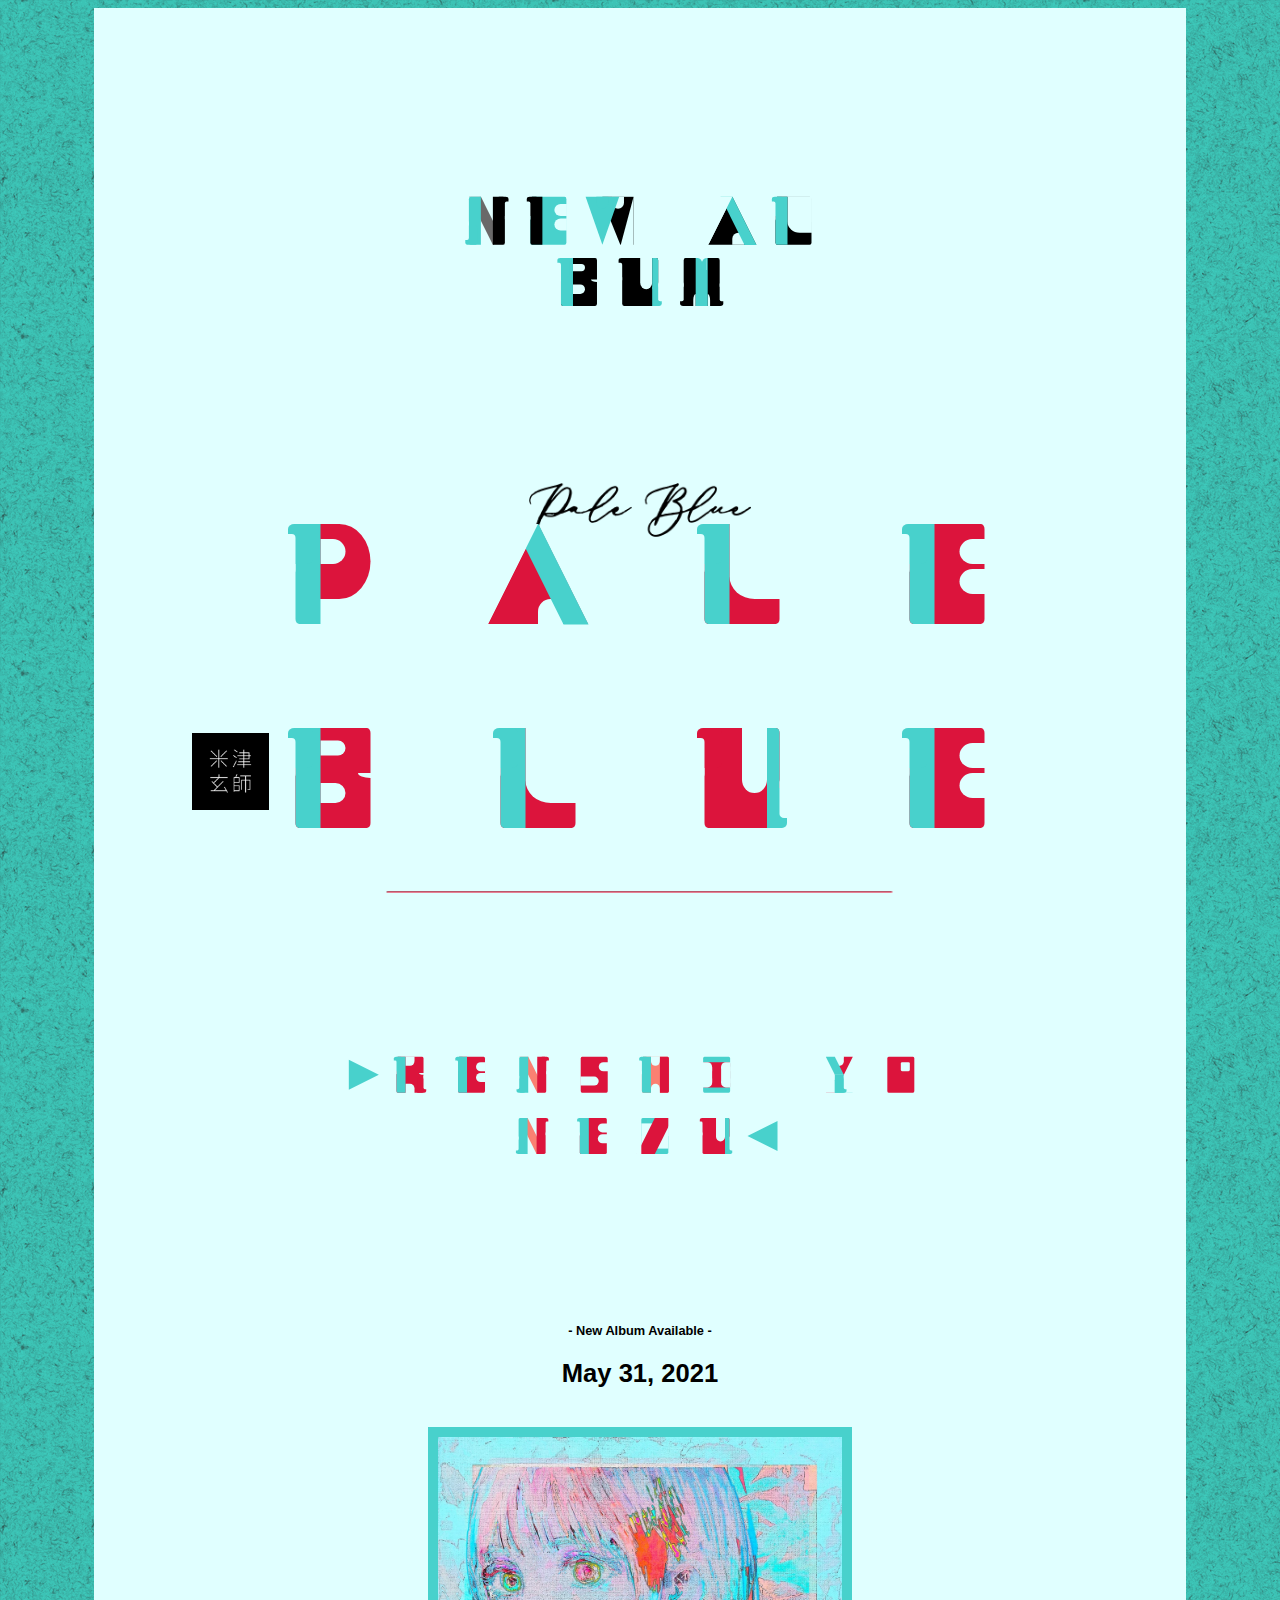
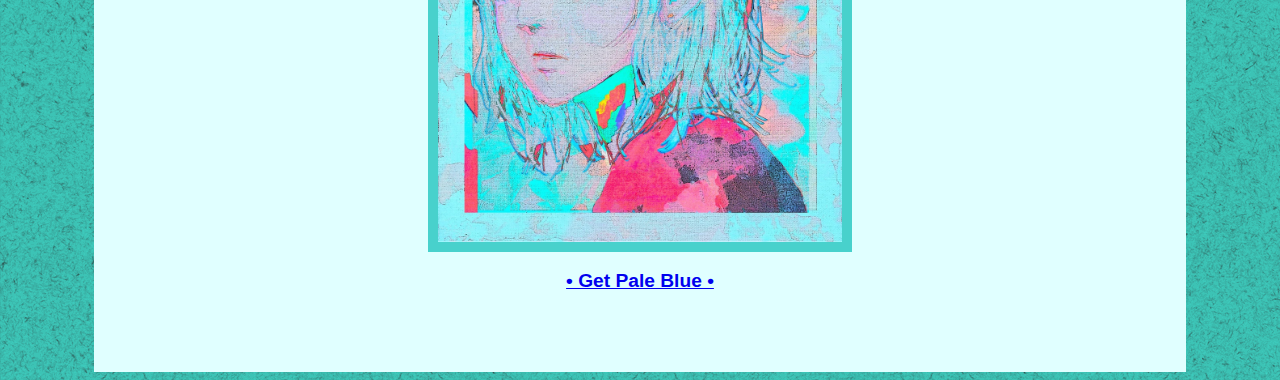
<file: index.html>
<!Doctype html>
<html lang="">
    <head>
        <meta charset="utf-8">
        <meta http-equiv="x-ua-compatible" content="ie=edge">
        <title>★ ☆ Pale Blue Kenshi Yonezu ☆ ★</title>
        <link rel="stylesheet" href="PaleBlue.css">
        <style>
  
        </style>
</head>
<body>
    <div id="myDIV">
            <div class="title1">
                <div class="letter letter-n-title" style="scale: 80%;">  
                    <div class="letter letter-n-stroke-title"></div>
                    <div class="letter letter-n-mid-title"></div>
                    <div class="letter letter-n-mid-left-title"></div>
                    <div class="letter letter-n-mid-right-title"></div>	
                    <div class="letter letter-n-2-title"></div>	
                    <div class="letter letter-n-3-title"></div>	
                    <div class="letter letter-n-tail-left-1-title"></div> 
                    <div class="letter letter-n-tail-left-2-title"></div> 
                    <div class="letter letter-n-tail-right-1-title"></div> 
                    <div class="letter letter-n-tail-right-2-title"></div>  		
                </div>
                <div class="letter letter-e-title" style="scale: 80%; ">    
                    <div class="letter letter-e-stroke-title"></div>	
                    <div class="letter letter-e-upper-title"></div>	
                    <div class="letter letter-e-lower-title"></div>	
                    <div class="letter letter-e-2-title"></div>	
                    <div class="letter letter-e-tail-left-1-title"></div> 
                    <div class="letter letter-e-tail-left-2-title"></div>	
                </div>
                <div class="letter letter-w-title" style="scale: 80%; ">
                    <div class="letter letter-w-tri-1-title"></div>
                    <div class="letter letter-w-stroke-2-title"></div>
                    <div class="letter letter-w-mid-2-title"></div>
                    <div class="letter letter-w-left-title"></div>
                    <div class="letter letter-w-stroke-title"></div>
                    <div class="letter letter-w-mid-title"></div>
                    <div class="letter letter-w-tri-2-title"></div>
                </div>
                <div class="letter letter-blank"></div>
                <div class="letter letter-a-title" style="scale:80%; ">    
                    <div class="letter letter-a-2-title"></div>
                    <div class="letter letter-a-tri-2-title"></div>
                    <div class="letter letter-a-3-title"></div>
                    <div class="letter letter-a-tri-1-title"></div>
                </div>
                <div class="letter letter-l-left-title" style="scale: 80%; ">
                    <div class="letter letter-l-stroke-title"></div>   	
                    <div class="letter letter-l-3-title"></div> 
                    <div class="letter letter-l-2-title"></div> 
                    <div class="letter letter-l-tail-left-1-title"></div> 
                    <div class="letter letter-l-tail-left-2-title"></div>	
                </div>
                <div class="letter letter-b-title" style="scale: 80%; ">    
                    <div class="letter letter-b-stroke-title"></div>	
                    <div class="letter letter-b-mid-title"></div>	
                    <div class="letter letter-b-upper-title"></div>	
                    <div class="letter letter-b-lower-title"></div>
                    <div class="letter letter-b-2-title"></div>	
                    <div class="letter letter-b-tail-left-1-title"></div> 
                    <div class="letter letter-b-tail-left-2-title"></div>	
                </div>
                <div class="letter letter-u-title" style="scale:80%; ">
                    <div class="letter letter-u-stroke-title"></div>  
                    <div class="letter letter-u-mid-title"></div>  	
                    <div class="letter letter-u-2-title"></div> 
                    <div class="letter letter-u-tail-right-1-title"></div> 
                    <div class="letter letter-u-tail-right-2-title"></div>	
                    <div class="letter letter-u-tail-left-1-title"></div> 
                    <div class="letter letter-u-tail-left-2-title"></div>	
                </div>
                <div class="letter letter-m-title" style="scale: 80%; ">    	
                    <div class="letter letter-m-stroke-title"></div>   	
                    <div class="letter letter-m-1-title"></div> 
                    <div class="letter letter-m-2-title"></div> 
                    <div class="letter letter-m-mid-title"></div> 
                    <div class="letter letter-m-3-title"></div> 	
                    <div class="letter letter-m-3-1-title"></div> 
                    <div class="letter letter-m-3-2-title"></div> 
                    <div class="letter letter-m-tail-left-1-title"></div> 
                    <div class="letter letter-m-tail-left-2-title"></div> 
                    <div class="letter letter-m-tail-right-1-title"></div> 
                    <div class="letter letter-m-tail-right-2-title"></div>
                </div>
            </div>

            <br>
            <!-- <div class="title3"> -->
                <div class="letter letter-p" style="scale:50%; ">
                    <div class="letter letter-p-stroke"></div> 
                    <div class="letter letter-p-inner"></div>
                    <div class="letter letter-p-2"></div> 
                    <div class="letter letter-p-tail-left-1"></div> 
                    <div class="letter letter-p-tail-left-2"></div>	   		
                </div>
                <div class="letter letter-a" style="scale:50%; ">    
                    <div class="letter letter-a-2"></div>
                    <div class="letter letter-a-tri-2"></div>
                    <div class="letter letter-a-3"></div>
                    <div class="letter letter-a-tri-1"></div>
                </div>
                <div class="letter letter-l" style="scale:50%; ">
                    <div class="letter letter-l-stroke"></div>   	
                    <div class="letter letter-l-3"></div> 
                    <div class="letter letter-l-2"></div> 
                    <div class="letter letter-l-tail-left-1"></div> 
                    <div class="letter letter-l-tail-left-2"></div>	
                </div>
                <div class="letter letter-e" style="scale:50%; ">    
                    <div class="letter letter-e-stroke"></div>	
                    <div class="letter letter-e-upper"></div>	
                    <div class="letter letter-e-lower"></div>	
                    <div class="letter letter-e-2"></div>	
                    <div class="letter letter-e-tail-left-1"></div> 
                    <div class="letter letter-e-tail-left-2"></div>	
                </div>
                <br>
                <div class="letter letter-b" style="scale:50%; ">    
                    <div class="letter letter-b-stroke"></div>	
                    <div class="letter letter-b-mid"></div>	
                    <div class="letter letter-b-upper"></div>	
                    <div class="letter letter-b-lower"></div>
                    <div class="letter letter-b-2"></div>	
                    <div class="letter letter-b-tail-left-1"></div> 
                    <div class="letter letter-b-tail-left-2"></div>	
                </div>
                <div class="letter letter-l" style="scale:50%; ">
                    <div class="letter letter-l-stroke"></div>   	
                    <div class="letter letter-l-3"></div> 
                    <div class="letter letter-l-2"></div> 
                    <div class="letter letter-l-tail-left-1"></div> 
                    <div class="letter letter-l-tail-left-2"></div>	
                </div>
                <div class="letter letter-u" style="scale:50%; ">
                    <div class="letter letter-u-stroke"></div>  
                    <div class="letter letter-u-mid"></div>  	
                    <div class="letter letter-u-2"></div> 
                    <div class="letter letter-u-tail-right-1"></div> 
                    <div class="letter letter-u-tail-right-2"></div>	
                    <div class="letter letter-u-tail-left-1"></div> 
                    <div class="letter letter-u-tail-left-2"></div>	
                </div>
                <div class="letter letter-e" style="scale:50%; ">    
                    <div class="letter letter-e-stroke"></div>	
                    <div class="letter letter-e-upper"></div>	
                    <div class="letter letter-e-lower"></div>	
                    <div class="letter letter-e-2"></div>	
                    <div class="letter letter-e-tail-left-1"></div> 
                    <div class="letter letter-e-tail-left-2"></div>	
                </div>
            <!-- </div> -->
            <hr style="scale:50%;">
            <div class="subtitle">
                <div class="letter letter-triangle-left"></div>		
                <div class="letter letter-k"  style="scale: 60%;">    
                    <div class="letter letter-k-stroke"></div> 
                    <div class="letter letter-k-upper"></div>	
                    <div class="letter letter-k-lower"></div>	
                    <div class="letter letter-k-mid"></div>
                    <div class="letter letter-k-2"></div>  	
                    <div class="letter letter-k-tail-right-1"></div> 
                    <div class="letter letter-k-tail-right-2"></div>	
                    <div class="letter letter-k-tail-left-1"></div> 
                    <div class="letter letter-k-tail-left-2"></div>	
                </div>
                <div class="letter letter-e" style="scale: 60%;">    
                    <div class="letter letter-e-stroke"></div>	
                    <div class="letter letter-e-upper"></div>	
                    <div class="letter letter-e-lower"></div>	
                    <div class="letter letter-e-2"></div>	
                    <div class="letter letter-e-tail-left-1"></div> 
                    <div class="letter letter-e-tail-left-2"></div>	
                </div>
                <div class="letter letter-n" style="scale: 60%;">  
                    <div class="letter letter-n-stroke"></div>
                    <div class="letter letter-n-mid"></div>
                    <div class="letter letter-n-mid-left"></div>
                    <div class="letter letter-n-mid-right"></div>	
                    <div class="letter letter-n-2"></div>	
                    <div class="letter letter-n-3"></div>	
                    <div class="letter letter-n-tail-left-1"></div> 
                    <div class="letter letter-n-tail-left-2"></div> 
                    <div class="letter letter-n-tail-right-1"></div> 
                    <div class="letter letter-n-tail-right-2"></div>  		
                </div>
                <div class="letter letter-s" style="scale: 60%;">
                    <div class="letter letter-s-stroke"></div>  
                    <div class="letter letter-s-upper"></div>  	
                    <div class="letter letter-s-lower"></div> 
                </div>
                <div class="letter letter-h" style="scale: 60%;">    
                    <div class="letter letter-h-stroke"></div>
                    <div class="letter letter-h-upper"></div>	
                    <div class="letter letter-h-lower"></div>	
                    <div class="letter letter-h-2"></div>	
                    <div class="letter letter-h-3"></div>	
                    <div class="letter letter-h-tail-left-1"></div> 
                    <div class="letter letter-h-tail-left-2"></div>	
                </div>
                <div class="letter letter-i" style="scale: 60%;">   
                    <div class="letter letter-i-stroke"></div>	
                    <div class="letter letter-i-2"></div>	
                    <div class="letter letter-i-right"></div>	
                    <div class="letter letter-i-right-3"></div>
                    <div class="letter letter-i-right-2"></div>
                    <div class="letter letter-i-left"></div>	
                    <div class="letter letter-i-left-2"></div>
                    <div class="letter letter-i-left-3"></div>	
                </div>
                <div class="letter letter-blank"></div>
                <div class="letter letter-y" style="scale: 60%;">
                    <div class="letter letter-y-right"></div>
                    <div class="letter letter-y-upper"></div>
                    <div class="letter letter-y-left"></div>
                    <div class="letter letter-y-mid-bg"></div>
                    <div class="letter letter-y-mid"></div>
                    <div class="letter letter-y-tail"></div>
                    <div class="letter letter-y-tail-2"></div>
                </div>
                <div class="letter letter-o" style="scale: 60%;">
                    <div class="letter letter-o-stroke"></div>  
                    <div class="letter letter-o-mid"></div>  		    		
                </div>
                <div class="letter letter-n" style="scale: 60%;">  
                    <div class="letter letter-n-stroke"></div>
                    <div class="letter letter-n-mid"></div>
                    <div class="letter letter-n-mid-left"></div>
                    <div class="letter letter-n-mid-right"></div>	
                    <div class="letter letter-n-2"></div>	
                    <div class="letter letter-n-3"></div>	
                    <div class="letter letter-n-tail-left-1"></div> 
                    <div class="letter letter-n-tail-left-2"></div> 
                    <div class="letter letter-n-tail-right-1"></div> 
                    <div class="letter letter-n-tail-right-2"></div>  		
                </div>
                <div class="letter letter-e" style="scale: 60%;">    
                    <div class="letter letter-e-stroke"></div>	
                    <div class="letter letter-e-upper"></div>	
                    <div class="letter letter-e-lower"></div>	
                    <div class="letter letter-e-2"></div>	
                    <div class="letter letter-e-tail-left-1"></div> 
                    <div class="letter letter-e-tail-left-2"></div>	
                </div>
                <div class="letter letter-z" style="scale: 60%;">
                    <div class="letter letter-z-stroke"></div> 
                    <div class="letter letter-z-2"></div> 
                    <div class="letter letter-z-mid"></div> 
                    <div class="letter letter-z-left"></div>
                    <div class="letter letter-z-right"></div>
                </div>
                <div class="letter letter-u" style="scale: 60%;">
                    <div class="letter letter-u-stroke"></div>  
                    <div class="letter letter-u-mid"></div>  	
                    <div class="letter letter-u-2"></div> 
                    <div class="letter letter-u-tail-right-1"></div> 
                    <div class="letter letter-u-tail-right-2"></div>	
                    <div class="letter letter-u-tail-left-1"></div> 
                    <div class="letter letter-u-tail-left-2"></div>	
                </div>


                <div class="letter letter-triangle-right"></div>
            </div>
            <h3  style="font-size:1vw;"><strong>- New Album Available -</strong></h3>
            <h2  style="font-size:2vw;"><strong> May 31, 2021</strong></h2>
        <br>
                <img src="PaleBlueYonezuKenshi.png" alt="PaleBlueAlbumCover" style="width:40%; border: 10px solid mediumturquoise; margin-left: auto; margin-right: auto;">
        <br>
            <a href="https://www.amazon.com/Pale-Blue-Kenshi-Yonezu/dp/B095PC5QRL" style="font-size:1.5vw;"><strong><center> • Get Pale Blue • </center></strong></a>
        <br>
        <a href="https://kenshiyonezu.jp/all/shop">
            <img src="KenshiYonezuName.jpeg" alt="KenshiYonezuWebsite" style="width:6%; z-index: 2; position:fixed; left:15%; bottom: 10%;">
        </a>
        
        <br>
    </div>
    
</body>
</html>
</file>
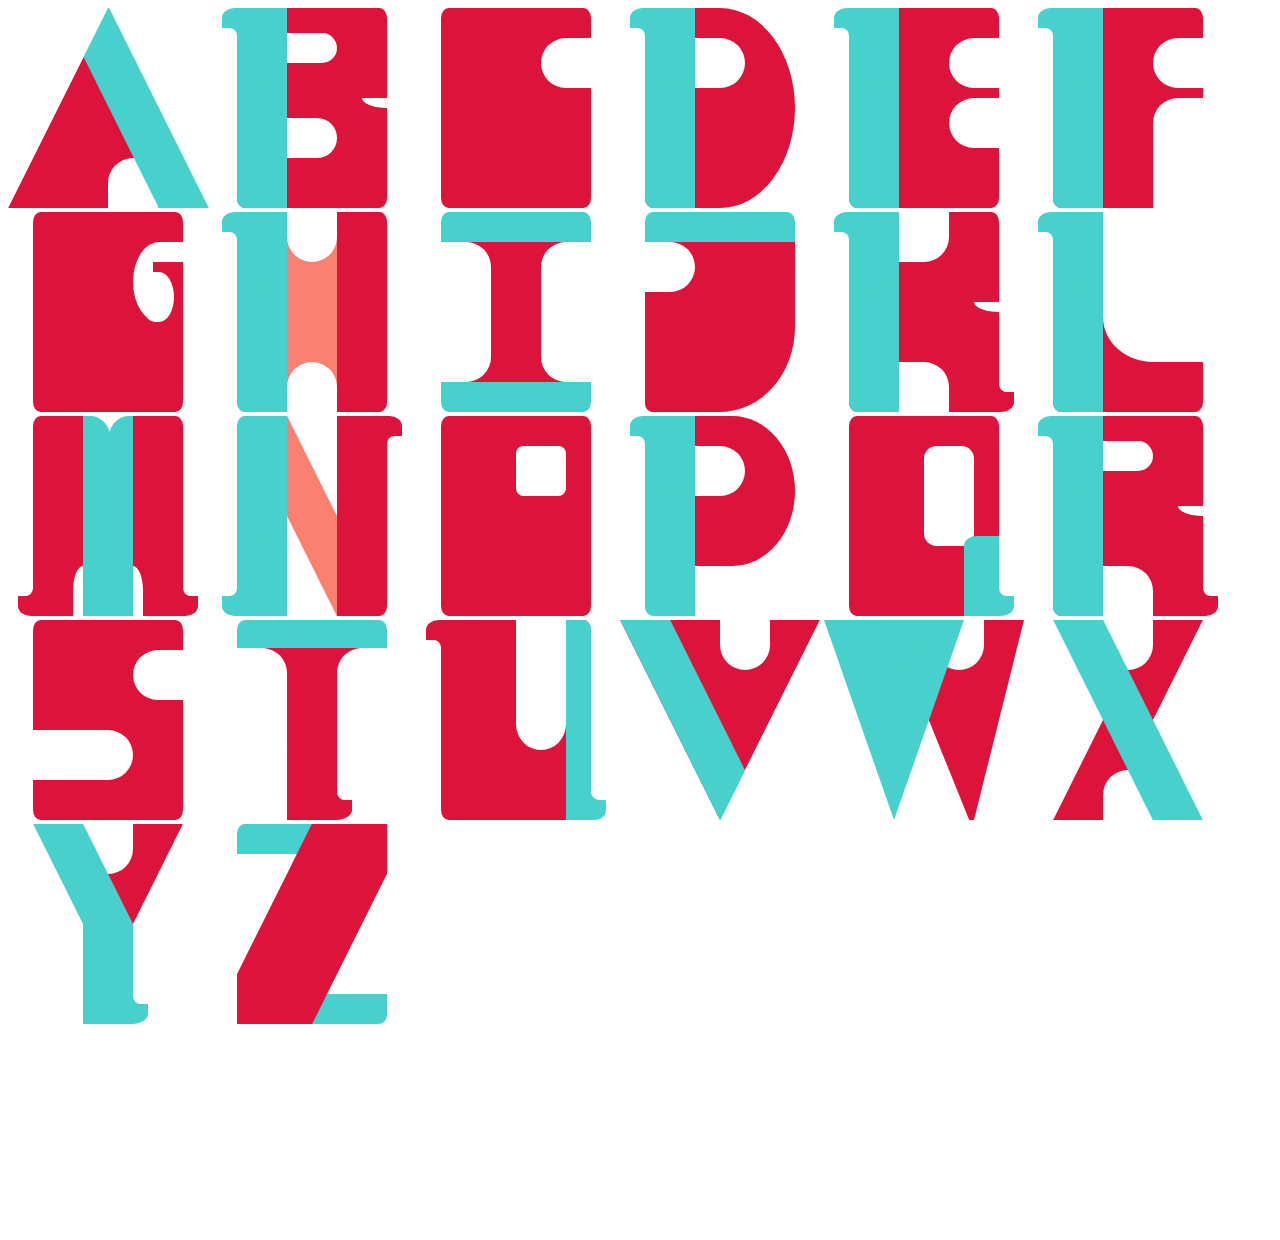
<file: CSS_Typeface_LetterSet.html>
<!doctype html>
<html lang="">
    <head>
        <meta charset="utf-8">
        <meta http-equiv="x-ua-compatible" content="ie=edge">
        <title>🔤🧾🔤🧾🔤🧾🔤🧾🔤🧾🔤🧾🔤🧾🔤🧾🔤🧾🔤🧾</title>
        <style>
        	/* this is a comment in CSS. MOVE THIS STYLE TO A SEPARATE FILE */


        	.letter {

        		width: 200px; /*resize as you see fit */
        		height: 200px; /*resize as you see fit */
        		display: inline-block; /* this makes block level elements act like letters (so they sit next to eachother) */
        		border: 0px solid #000; /*feel free to remove or hide this rule */
        		position: relative; /* IMPORTANT: any element with position:absolute inside this container will now be relative to bounds of this element; */
        	}
			.letter-a {
				width: 0;
      			height: 0;
      			border-left: 100px solid transparent;
      			border-right: 100px solid transparent;
      			border-bottom: 200px solid crimson;
			}
			.letter-a-2 {
				position: absolute;
				display: block;
      			width: 50px;
      			height: 50px;
				left: 0px;
				top: 150px;
      			background-color: white;
      			border-radius: 50% 50% 0% 0% / 50% 50% 50% 50%;
			}
			.letter-a-tri-2 {
				position: absolute;
				width: 0;
      			height: 0;
				left: 50px;
				top: 160px;
      			border-bottom: 40px solid MediumTurquoise;
      			border-right: 30px solid transparent;
			}
			.letter-a-3 {
				position: absolute;
				width: 50px;
      			height: 200px;
				left: 1px;
      			transform: skew(26.5deg);
      			background: MediumTurquoise;
			}
			.letter-a-tri-1 {
				position: absolute;
				width: 0;
      			height: 0;
				left: -100px;
      			border-top: 200px solid white;
      			border-right: 100px solid transparent;
			}

			.letter-b{
				background: white;
			}
			.letter-b-stroke{
				left: 25px;
				top: 0px;
				display: block;
				width: 150px;
  				height: 200px;
				border-radius: 5% 5% 5% 5% / 5% 5% 5% 5%;
				background: crimson;
				position: absolute;
      			/* border-top: 50px solid transparent;
     			border-left: 100px solid FireBrick;
     			border-bottom: 50px solid transparent; */
			}
			.letter-b-mid{
				left: 150px;
				top: 90px;
				display: block;
     			width: 50px;
      			height: 10px;
      			background-color: white;
      			border-radius: 0% 0% 0% 50% / 0% 0% 0% 100%;
				position: absolute;
    		}
			.letter-b-upper{
				left: 75px;
				top: 25px;
				display: block;
     			width: 50px;
      			height: 30px;
      			background-color: white;
      			border-radius: 0% 30% 30% 0% / 0% 50% 50% 0%;
				position: absolute;
			}
			.letter-b-lower{
				left: 75px;
				top: 110px;
				display: block;
     			width: 50px;
      			height: 40px;
      			background-color: white;
      			border-radius: 0% 40% 40% 0% / 0% 50% 50% 0%;
				position: absolute;
			}
			.letter-b-2 {
				left: 25px;
				top: 0px;
				display: block;
				width: 50px;
  				height: 200px;
				border-radius: 15% 0% 0% 15% / 5% 0% 0% 5%;
				background: MediumTurquoise;
				position: absolute;
			}
			.letter-b-tail-left-1{
				left: 10px; 
				top: 0px;
				display: block;
     			width: 50px;
      			height: 80px;
      			background-color: mediumturquoise;
      			border-radius: 25% 25% 25% 0% / 12.5% 12.5% 12.5% 0%;
				position: absolute;
			}
			.letter-b-tail-left-2{
				left: 0px; 
				top: 20px;
				display: block;
     			width: 25px;
      			height: 80px;
      			background-color: white;
      			border-radius: 0% 30% 30% 30% / 0% 10% 10% 10%;
				position: absolute;
			}

			.letter-c{
				background: white;
			}
			.letter-c-stroke{
				left: 25px;
				top: 0px;
				display: block;
				width: 150px;
  				height: 200px;
				border-radius: 5% 5% 5% 5% / 5% 5% 5% 5%;
				background: crimson;
				position: absolute;
			}
			.letter-c-mid{
				left: 125px; 
				/* set all mid to 125px */
				top: 30px;
				display: block;
     			width: 50px;
      			height: 50px;
      			background-color: white;
      			border-radius: 50% 0% 50% 50% / 50% 0% 0% 50%;
				position: absolute;
			}

			.letter-d{
				background: white;
			}
			.letter-d-stroke{
				left: 25px;
				top: 0px;
				display: block;
				width: 150px;
  				height: 200px;
				border-radius: 5% 50% 50% 5% / 5% 50% 50% 5%;
				background: crimson;
				position: absolute;
			}
			.letter-d-inner{
				left: 75px;
				top: 30px;
				display: block;
     			width: 50px;
      			height: 50px;
      			background-color: white;
      			border-radius: 0% 50% 50% 0% / 0% 50% 50% 0%;
				
				position: absolute;
			}
			.letter-d-2 {
				left: 25px;
				top: 0px;
				display: block;
				width: 50px;
  				height: 200px;
				border-radius: 15% 0% 0% 15% / 5% 0% 0% 5%;
				background: MediumTurquoise;
				position: absolute;
			}
			.letter-d-tail-left-1{
				left: 10px; 
				top: 0px;
				display: block;
     			width: 50px;
      			height: 80px;
      			background-color: mediumturquoise;
      			border-radius: 25% 25% 25% 0% / 12.5% 12.5% 12.5% 0%;
				position: absolute;
			}
			.letter-d-tail-left-2{
				left: 0px; 
				top: 20px;
				display: block;
     			width: 25px;
      			height: 80px;
      			background-color: white;
      			border-radius: 0% 30% 30% 30% / 0% 10% 10% 10%;
				position: absolute;
			}
			
			.letter-e{
				background: white;
			}
			.letter-e-stroke{
				left: 25px;
				top: 0px;
				display: block;
				width: 150px;
  				height: 200px;
				border-radius: 5% 5% 5% 5% / 5% 5% 5% 5%;
				background: crimson;
				position: absolute;
      			/* border-top: 50px solid transparent;
     			border-left: 100px solid FireBrick;
     			border-bottom: 50px solid transparent; */
			}
			.letter-e-upper{
				left: 125px; 
				/* set all mid to 125px */
				top: 30px;
				display: block;
     			width: 50px;
      			height: 50px;
      			background-color: white;
      			border-radius: 50% 0% 50% 50% / 50% 0% 0% 50%;
				position: absolute;
    		}
			.letter-e-lower{
				left: 125px; 
				/* set all mid to 125px */
				top: 90px;
				display: block;
     			width: 50px;
      			height: 50px;
      			background-color: white;
      			border-radius: 50% 0% 50% 50% / 50% 0% 0% 50%;
				position: absolute;
    		}
			.letter-e-2 {
				left: 25px;
				top: 0px;
				display: block;
				width: 50px;
  				height: 200px;
				border-radius: 15% 0% 0% 15% / 5% 0% 0% 5%;
				background: MediumTurquoise;
				position: absolute;
			}
			.letter-e-tail-left-1{
				left: 10px; 
				top: 0px;
				display: block;
     			width: 50px;
      			height: 80px;
      			background-color: mediumturquoise;
      			border-radius: 25% 25% 25% 0% / 12.5% 12.5% 12.5% 0%;
				position: absolute;
			}
			.letter-e-tail-left-2{
				left: 0px; 
				top: 20px;
				display: block;
     			width: 25px;
      			height: 80px;
      			background-color: white;
      			border-radius: 0% 30% 30% 30% / 0% 10% 10% 10%;
				position: absolute;
			}

			.letter-f{
				background: white;
			}
			.letter-f-stroke{
				left: 25px;
				top: 0px;
				display: block;
				width: 150px;
  				height: 200px;
				border-radius: 5% 5% 5% 5% / 5% 5% 5% 5%;
				background: crimson;
				position: absolute;
      			/* border-top: 50px solid transparent;
     			border-left: 100px solid FireBrick;
     			border-bottom: 50px solid transparent; */
			}
			.letter-f-upper{
				left: 125px; 
				/* set all mid to 125px */
				top: 30px;
				display: block;
     			width: 50px;
      			height: 50px;
      			background-color: white;
      			border-radius: 50% 0% 50% 50% / 50% 0% 0% 50%;
				position: absolute;
    		}
			.letter-f-lower{
				left: 125px; 
				/* set all mid to 125px */
				top: 90px;
				display: block;
     			width: 50px;
      			height: 50px;
      			background-color: white;
      			border-radius: 50% 0% 50% 50% / 50% 0% 0% 50%;
				position: absolute;
    		}
			.letter-f-lower-2{
				left: 125px; 
				/* set all mid to 125px */
				top: 113px;
				display: block;
				width: 50px;
  				height: 87px;
  				background: white;
      			border-radius: 0% 0% 0% 0% / 0% 0% 0% 0%;
				position: absolute;
			}
			.letter-f-2 {
				left: 25px;
				top: 0px;
				display: block;
				width: 50px;
  				height: 200px;
				border-radius: 15% 0% 0% 15% / 5% 0% 0% 5%;
				background: MediumTurquoise;
				position: absolute;
			}
			.letter-f-tail-left-1{
				left: 10px; 
				top: 0px;
				display: block;
     			width: 50px;
      			height: 80px;
      			background-color: mediumturquoise;
      			border-radius: 25% 25% 25% 0% / 12.5% 12.5% 12.5% 0%;
				position: absolute;
			}
			.letter-f-tail-left-2{
				left: 0px; 
				top: 20px;
				display: block;
     			width: 25px;
      			height: 80px;
      			background-color: white;
      			border-radius: 0% 30% 30% 30% / 0% 10% 10% 10%;
				position: absolute;
			}

			.letter-g{
				background: white;
			}
			.letter-g-stroke{
				left: 25px;
				top: 0px;
				display: block;
				width: 150px;
  				height: 200px;
				border-radius: 5% 5% 5% 5% / 5% 5% 5% 5%;
				background: crimson;
				position: absolute;
			}
			.letter-g-mid{
				left: 125px; 
				/* set all mid to 125px */
				top: 30px;
				display: block;
     			width: 52px;
      			height: 80px;
      			background-color: white;
      			border-radius: 50% 0% 0% 50% / 50% 0% 0% 50%;
				position: absolute;
			}
			.letter-g-mid-2{
				left: 145px; 
				/* set all mid to 125px */
				top: 50px;
				display: block;
				width: 30px;
  				height: 89px;
  				background: crimson;
      			border-radius: 0% 0% 0% 0% / 0% 0% 0% 0%;
				position: absolute;
			}
			.letter-g-inner{
				left: 136px;
				top: 60px;
				display: block;
     			width: 30px;
      			height: 50px;
      			background-color: white;
      			border-radius: 0% 50% 50% 44% / 0% 50% 50% 23%;
				
				position: absolute;
			}

			.letter-h{
				background: white;
			}
			.letter-h-stroke{
				left: 25px;
				top: 0px;
				display: block;
				width: 150px;
  				height: 200px;
				border-radius: 5% 5% 5% 5% / 5% 5% 5% 5%;
				background: salmon;
				position: absolute;
			}
			.letter-h-lower{
				left: 75px; 
				top: 150px;
				display: block;
     			width: 50px;
      			height: 50px;
      			background-color: white;
      			border-radius: 50% 50% 0% 0% / 50% 50% 0% 0%;
				position: absolute;
			}
			.letter-h-upper{
				left: 75px; 
				top: 0px;
				display: block;
     			width: 50px;
      			height: 50px;
      			background-color: white;
      			border-radius: 0% 0% 50% 50% / 0% 0% 50% 50%;
				position: absolute;
			}
			.letter-h-2 {
				left: 25px;
				top: 0px;
				display: block;
				width: 50px;
  				height: 200px;
				border-radius: 15% 0% 0% 15% / 5% 0% 0% 5%;
				background: MediumTurquoise;
				position: absolute;
			}
			.letter-h-3 {
				left: 125px;
				top: 0px;
				display: block;
				width: 50px;
  				height: 200px;
				border-radius: 0% 15% 15% 0% / 0% 5% 5% 0%;
				background: crimson;
				position: absolute;
			}
			.letter-h-tail-left-1{
				left: 10px; 
				top: 0px;
				display: block;
     			width: 50px;
      			height: 80px;
      			background-color: mediumturquoise;
      			border-radius: 25% 25% 25% 0% / 12.5% 12.5% 12.5% 0%;
				position: absolute;
			}
			.letter-h-tail-left-2{
				left: 0px; 
				top: 20px;
				display: block;
     			width: 25px;
      			height: 80px;
      			background-color: white;
      			border-radius: 0% 30% 30% 30% / 0% 10% 10% 10%;
				position: absolute;
			}

			.letter-i{
				background: white;
			}
			.letter-i-stroke{
				left: 25px;
				top: 0px;
				display: block;
				width: 150px;
  				height: 200px;
				border-radius: 5% 5% 5% 5% / 5% 5% 5% 5%;
				background: mediumturquoise;
				position: absolute;
			}
			.letter-i-2{
				left: 25px;
				top: 30px;
				display: block;
				width: 150px;
  				height: 140px;
				border-radius: 5% 5% 5% 5% / 5% 5% 5% 5%;
				background: crimson;
				position: absolute;
			}
			
			.letter-i-right{
				left: 125px; 
				/* set all mid to 125px */
				top: 30px;
				display: block;
     			width: 50px;
      			height: 50px;
      			background: white;
      			border-radius: 50% 0% 0% 50% / 50% 0% 0% 50%;
				position: absolute;
    		}
			.letter-i-right-3{
				left: 125px; 
				/* set all mid to 125px */
				top: 120px;
				display: block;
     			width: 50px;
      			height: 50px;
      			background: white;
      			border-radius: 50% 0% 0% 50% / 50% 0% 0% 50%;
				position: absolute;
    		}
			.letter-i-right-2{
				left: 125px; 
				/* set all mid to 125px */
				top: 55px;
				display: block;
				width: 50px;
  				height: 90px;
  				background: white;
      			border-radius: 0% 0% 0% 0% / 0% 0% 0% 0%;
				position: absolute;
			}
			
			.letter-i-left{
				left: 25px; 
				/* set all mid to 125px */
				top: 30px;
				display: block;
     			width: 50px;
      			height: 50px;
      			background: white;
      			border-radius: 0% 50% 0% 0% / 0% 50% 0% 0%;
				position: absolute;
    		}
			.letter-i-left-2{
				left: 25px; 
				/* set all mid to 125px */
				top: 57.5px;
				display: block;
				width: 50px;
  				height: 85px;
  				background: white;
      			border-radius: 0% 0% 0% 0% / 0% 0% 0% 0%;
				position: absolute;
			}
			.letter-i-left-3{
				left: 25px; 
				/* set all mid to 125px */
				top: 120px;
				display: block;
     			width: 50px;
      			height: 50px;
      			background: white;
      			border-radius: 0% 0% 50% 0% / 0% 0% 50% 0%;
				position: absolute;
    		}
			

			.letter-j{
				background: white;
			}
			.letter-j-stroke{
				left: 25px;
				top: 0px;
				display: block;
				width: 150px;
  				height: 200px;
				border-radius: 5% 5% 50% 5% / 5% 5% 50% 5%;
				background: mediumturquoise;
				position: absolute;
			}
			.letter-j-2{
				left: 25px;
				top: 30px;
				display: block;
				width: 150px;
  				height: 170px;
				border-radius: 0% 0% 50% 5% / 0% 0% 50% 5%;
				background: crimson;
				position: absolute;
			}
			.letter-j-inner{
				left: 25px;
				top: 30px;
				display: block;
     			width: 50px;
      			height: 50px;
      			background-color: white;
      			border-radius: 0% 50% 50% 0% / 0% 50% 50% 0%;
				
				position: absolute;
			}

			.letter-k{
				background: white;
			}
			.letter-k-stroke{
				left: 25px;
				top: 0px;
				display: block;
				width: 150px;
  				height: 200px;
				border-radius: 5% 5% 5% 5% / 5% 5% 5% 5%;
				background: crimson;
				position: absolute;
      			/* border-top: 50px solid transparent;
     			border-left: 100px solid FireBrick;
     			border-bottom: 50px solid transparent; */
			}
			.letter-k-mid{
				left: 150px;
				top: 90px;
				display: block;
     			width: 50px;
      			height: 10px;
      			background-color: white;
      			border-radius: 0% 0% 0% 50% / 0% 0% 0% 100%;
				position: absolute;
    		}
			.letter-k-upper{
				left: 75px; 
				top: 0px;
				display: block;
     			width: 50px;
      			height: 50px;
      			background-color: white;
      			border-radius: 0% 0% 50% 0% / 0% 0% 50% 0%;
				position: absolute;
			}
			.letter-k-lower{
				left: 75px; 
				top: 150px;
				display: block;
     			width: 50px;
      			height: 50px;
      			background-color: white;
      			border-radius: 0% 50% 0% 0% / 0% 50% 0% 0%;
				position: absolute;
			}
			.letter-k-2 {
				left: 25px;
				top: 0px;
				display: block;
				width: 50px;
  				height: 200px;
				border-radius: 15% 0% 0% 15% / 5% 0% 0% 5%;
				background: MediumTurquoise;
				position: absolute;
			}
			.letter-k-tail-right-1{
				left: 140px; 
				/* set all mid to 125px */
				top: 120px;
				display: block;
     			width: 50px;
      			height: 80px;
      			background-color: crimson;
      			border-radius: 25% 25% 25% 0% / 12.5% 12.5% 12.5% 0%;
				position: absolute;
			}
			.letter-k-tail-right-2{
				left: 175px; 
				/* set all mid to 125px */
				top: 100px;
				display: block;
     			width: 25px;
      			height: 80px;
      			background-color: white;
      			border-radius: 30% 30% 30% 30% / 10% 10% 10% 10%;
				position: absolute;
			}
			.letter-k-tail-left-1{
				left: 10px; 
				top: 0px;
				display: block;
     			width: 50px;
      			height: 80px;
      			background-color: mediumturquoise;
      			border-radius: 25% 25% 25% 0% / 12.5% 12.5% 12.5% 0%;
				position: absolute;
			}
			.letter-k-tail-left-2{
				left: 0px; 
				top: 20px;
				display: block;
     			width: 25px;
      			height: 80px;
      			background-color: white;
      			border-radius: 0% 30% 30% 30% / 0% 10% 10% 10%;
				position: absolute;
			}

			.letter-l{
				background: white;
			}
			.letter-l-stroke{
				left: 25px;
				top: 0px;
				display: block;
				width: 150px;
  				height: 200px;
				border-radius: 5% 5% 5% 5% / 5% 5% 5% 5%;
				background: crimson;
				position: absolute;
      			/* border-top: 50px solid transparent;
     			border-left: 100px solid FireBrick;
     			border-bottom: 50px solid transparent; */
			}
			
			.letter-l-3 {
				left: 75px;
				top: 0px;
				display: block;
				width: 100px;
  				height: 150px;
				border-radius: 0% 0% 0% 50% / 0% 0% 0% 30%;
				background: white;
				position: absolute;
			}
			.letter-l-2 {
				left: 25px;
				top: 0px;
				display: block;
				width: 50px;
  				height: 200px;
				border-radius: 15% 0% 0% 15% / 5% 0% 0% 5%;
				background: MediumTurquoise;
				position: absolute;
			}
			.letter-l-tail-left-1{
				left: 10px; 
				top: 0px;
				display: block;
     			width: 50px;
      			height: 80px;
      			background-color: mediumturquoise;
      			border-radius: 25% 25% 25% 0% / 12.5% 12.5% 12.5% 0%;
				position: absolute;
			}
			.letter-l-tail-left-2{
				left: 0px; 
				top: 20px;
				display: block;
     			width: 25px;
      			height: 80px;
      			background-color: white;
      			border-radius: 0% 30% 30% 30% / 0% 10% 10% 10%;
				position: absolute;
			}

			.letter-m{
				background: white;
			}
			.letter-m-stroke{
				left: 25px;
				top: 0px;
				display: block;
				width: 150px;
  				height: 200px;
				border-radius: 5% 5% 5% 5% / 5% 5% 5% 5%;
				background:crimson;
				position: absolute;
			}
			.letter-m-mid {
				left: 75px;
				top: 0px;
				display: block;
				width: 50px;
  				height: 200px;
				border-radius: 0% 0% 0% 0% / 0% 0% 0% 0%;
				background: mediumturquoise;
				position: absolute;
			}
			.letter-m-1{
				left: 65px;
				top: 150px;
				display: block;
     			width: 10px;
      			height: 50px;
      			background-color: white;
      			border-radius: 100% 0% 0% 0% / 50% 0% 0% 0%;
				position: absolute;
    		}
			.letter-m-2{
				left: 125px;
				top: 150px;
				display: block;
     			width: 10px;
      			height: 50px;
      			background-color: white;
      			border-radius: 0% 100% 0% 0% / 0% 50% 0% 0%;
				position: absolute;
    		}
			.letter-m-3{
				left: 85px;
				top: 0px;
				display: block;
     			width: 35px;
      			height: 50px;
      			background-color: white;
      			border-radius: 0% 0% 0% 0% / 0% 0% 0% 0%;
				position: absolute;
    		}
			.letter-m-3-1{
				left: 82.5px;
				top: 0px;
				display: block;
     			width: 20px;
      			height: 50px;
      			background-color: mediumturquoise;
      			border-radius: 0% 100% 0% 0% / 0% 50% 0% 0%;
				position: absolute;
    		}
			.letter-m-3-2{
				left: 100px;
				top: 0px;
				display: block;
     			width: 20px;
      			height: 50px;
      			background-color: mediumturquoise;
      			border-radius: 100% 0% 0% 0% / 50% 0% 0% 0%;
				position: absolute;
    		}
			.letter-m-tail-right-1{
				left: 140px; 
				top: 120px;
				display: block;
     			width: 50px;
      			height: 80px;
      			background-color: crimson;
      			border-radius: 25% 25% 25% 0% / 12.5% 12.5% 12.5% 0%;
				position: absolute;
			}
			.letter-m-tail-right-2{
				left: 175px; 
				top: 100px;
				display: block;
     			width: 25px;
      			height: 80px;
      			background-color: white;
      			border-radius: 30% 30% 30% 30% / 10% 10% 10% 10%;
				position: absolute;
			}
			.letter-m-tail-left-1{
				left: 10px; 
				top: 120px;
				display: block;
     			width: 50px;
      			height: 80px;
      			background-color: crimson;
      			border-radius: 25% 25% 25% 25% / 12.5% 12.5% 12.5% 12.5%;
				position: absolute;
			}
			.letter-m-tail-left-2{
				left: 0px; 
				top: 100px;
				display: block;
     			width: 25px;
      			height: 80px;
      			background-color: white;
      			border-radius: 30% 30% 30% 0% / 10% 10% 10% 0%;
				position: absolute;
			}

			.letter-n{
				background: white;
			}
			.letter-n-stroke{
				left: 25px;
				top: 0px;
				display: block;
				width: 150px;
  				height: 200px;
				border-radius: 5% 5% 5% 5% / 5% 5% 5% 5%;
				background: white;
				position: absolute;
			}
			.letter-n-mid{
				position: absolute;
				width: 50px;
      			height: 200px;
				left: 75px;
      			transform: skew(26.5deg);
      			background:salmon;
			}
			.letter-n-mid-left {
				left: 20px;
				top: 0px;
				display: block;
				width: 50px;
  				height: 200px;
				border-radius: 0% 0% 0% 0% / 0% 0% 0% 0%;
				background: white;
				position: absolute;
			}
			.letter-n-mid-right {
				left: 130px;
				top: 0px;
				display: block;
				width: 50px;
  				height: 200px;
				border-radius: 0% 0% 0% 0% / 0% 0% 0% 0%;
				background: white;
				position: absolute;
			}
			.letter-n-2 {
				left: 25px;
				top: 0px;
				display: block;
				width: 50px;
  				height: 200px;
				border-radius: 15% 0% 0% 15% / 5% 0% 0% 5%;
				background: MediumTurquoise;
				position: absolute;
			}
			.letter-n-3 {
				left: 125px;
				top: 0px;
				display: block;
				width: 50px;
  				height: 200px;
				border-radius: 0% 15% 15% 0% / 0% 5% 5% 0%;
				background: crimson;
				position: absolute;
			}
			.letter-n-tail-right-1{
				left: 140px; 
				top: 0px;
				display: block;
     			width: 50px;
      			height: 80px;
      			background-color: crimson;
      			border-radius: 25% 25% 25% 0% / 12.5% 12.5% 12.5% 0%;
				position: absolute;
			}
			.letter-n-tail-right-2{
				left: 175px; 
				top: 20px;
				display: block;
     			width: 25px;
      			height: 80px;
      			background-color: white;
      			border-radius: 30% 30% 30% 30% / 10% 10% 10% 10%;
				position: absolute;
			}
			.letter-n-tail-left-1{
				left: 10px; 
				top: 120px;
				display: block;
     			width: 50px;
      			height: 80px;
      			background-color: mediumturquoise;
      			border-radius: 25% 25% 25% 25% / 12.5% 12.5% 12.5% 12.5%;
				position: absolute;
			}
			.letter-n-tail-left-2{
				left: 0px; 
				top: 100px;
				display: block;
     			width: 25px;
      			height: 80px;
      			background-color: white;
      			border-radius: 30% 30% 30% 0% / 10% 10% 10% 0%;
				position: absolute;
			}

			.letter-o{
				background: white;
			}
			.letter-o-stroke{
				left: 25px;
				top: 0px;
				display: block;
				width: 150px;
  				height: 200px;
				border-radius: 5% 5% 5% 5% / 5% 5% 5% 5%;
				background: crimson;
				position: absolute;
			}
			.letter-o-mid{
				left: 100px; 
				/* set all mid to 125px */
				top: 30px;
				display: block;
     			width: 50px;
      			height: 50px;
      			background-color: white;
      			border-radius: 15% 15% 15% 15% / 15% 15% 15% 15%;
				position: absolute;
			}

			.letter-p{
				background: white;
			}
			.letter-p-stroke{
				left: 50px;
				top: 0px;
				display: block;
				width: 125px;
  				height: 150px;
				border-radius: 5% 50% 50% 5% / 5% 50% 50% 5%;
				background: crimson;
				position: absolute;
			}
			.letter-p-inner{
				left: 75px;
				top: 30px;
				display: block;
     			width: 50px;
      			height: 50px;
      			background-color: white;
      			border-radius: 0% 50% 50% 0% / 0% 50% 50% 0%;
				
				position: absolute;
			}
			.letter-p-2 {
				left: 25px;
				top: 0px;
				display: block;
				width: 50px;
  				height: 200px;
				border-radius: 15% 0% 0% 15% / 5% 0% 0% 5%;
				background: MediumTurquoise;
				position: absolute;
			}
			.letter-p-tail-left-1{
				left: 10px; 
				top: 0px;
				display: block;
     			width: 50px;
      			height: 80px;
      			background-color: mediumturquoise;
      			border-radius: 25% 25% 25% 0% / 12.5% 12.5% 12.5% 0%;
				position: absolute;
			}
			.letter-p-tail-left-2{
				left: 0px; 
				top: 20px;
				display: block;
     			width: 25px;
      			height: 80px;
      			background-color: white;
      			border-radius: 0% 30% 30% 30% / 0% 10% 10% 10%;
				position: absolute;
			}

			.letter-q{
				background: white;
			}
			.letter-q-stroke{
				left: 25px;
				top: 0px;
				display: block;
				width: 150px;
  				height: 200px;
				border-radius: 5% 5% 5% 5% / 5% 5% 5% 5%;
				background: crimson;
				position: absolute;
			}
			.letter-q-mid{
				left: 100px; 
				/* set all mid to 125px */
				top: 30px;
				display: block;
     			width: 50px;
      			height: 100px;
      			background-color: white;
      			border-radius: 25% 25% 25% 25% / 12.5% 12.5% 12.5% 12.5%;
				position: absolute;
			}
			.letter-q-tail{
				left: 140px; 
				/* set all mid to 125px */
				top: 120px;
				display: block;
     			width: 50px;
      			height: 80px;
      			background-color: mediumturquoise;
      			border-radius: 25% 25% 25% 0% / 12.5% 12.5% 12.5% 0%;
				position: absolute;
			}
			.letter-q-tail-2{
				left: 175px; 
				/* set all mid to 125px */
				top: 100px;
				display: block;
     			width: 25px;
      			height: 80px;
      			background-color: white;
      			border-radius: 30% 30% 30% 30% / 10% 10% 10% 10%;
				position: absolute;
			}

			.letter-r{
				background: white;
			}
			.letter-r-stroke{
				left: 25px;
				top: 0px;
				display: block;
				width: 150px;
  				height: 200px;
				border-radius: 5% 5% 5% 5% / 5% 5% 5% 5%;
				background: crimson;
				position: absolute;
      			/* border-top: 50px solid transparent;
     			border-left: 100px solid FireBrick;
     			border-bottom: 50px solid transparent; */
			}
			.letter-r-mid{
				left: 150px;
				top: 90px;
				display: block;
     			width: 50px;
      			height: 10px;
      			background-color: white;
      			border-radius: 0% 0% 0% 50% / 0% 0% 0% 100%;
				position: absolute;
    		}
			.letter-r-upper{
				left: 75px;
				top: 25px;
				display: block;
     			width: 50px;
      			height: 30px;
      			background-color: white;
      			border-radius: 0% 30% 30% 0% / 0% 50% 50% 0%;
				position: absolute;
			}
			.letter-r-lower{
				left: 75px; 
				top: 150px;
				display: block;
     			width: 50px;
      			height: 50px;
      			background-color: white;
      			border-radius: 0% 50% 0% 0% / 0% 50% 0% 0%;
				position: absolute;
			}
			.letter-r-2 {
				left: 25px;
				top: 0px;
				display: block;
				width: 50px;
  				height: 200px;
				border-radius: 15% 0% 0% 15% / 5% 0% 0% 5%;
				background: MediumTurquoise;
				position: absolute;
			}
			.letter-r-tail-right-1{
				left: 140px; 
				/* set all mid to 125px */
				top: 120px;
				display: block;
     			width: 50px;
      			height: 80px;
      			background-color: crimson;
      			border-radius: 25% 25% 25% 0% / 12.5% 12.5% 12.5% 0%;
				position: absolute;
			}
			.letter-r-tail-right-2{
				left: 175px; 
				/* set all mid to 125px */
				top: 100px;
				display: block;
     			width: 25px;
      			height: 80px;
      			background-color: white;
      			border-radius: 30% 30% 30% 30% / 10% 10% 10% 10%;
				position: absolute;
			}
			.letter-r-tail-left-1{
				left: 10px; 
				top: 0px;
				display: block;
     			width: 50px;
      			height: 80px;
      			background-color: mediumturquoise;
      			border-radius: 25% 25% 25% 0% / 12.5% 12.5% 12.5% 0%;
				position: absolute;
			}
			.letter-r-tail-left-2{
				left: 0px; 
				top: 20px;
				display: block;
     			width: 25px;
      			height: 80px;
      			background-color: white;
      			border-radius: 0% 30% 30% 30% / 0% 10% 10% 10%;
				position: absolute;
			}

			.letter-s{
				background: white;
			}
			.letter-s-stroke{
				left: 25px;
				top: 0px;
				display: block;
				width: 150px;
  				height: 200px;
				border-radius: 5% 5% 5% 5% / 5% 5% 5% 5%;
				background: crimson;
				position: absolute;
			}
			.letter-s-upper{
				left: 125px; 
				/* set all mid to 125px */
				top: 30px;
				display: block;
     			width: 50px;
      			height: 50px;
      			background-color: white;
      			border-radius: 50% 0% 0% 50% / 50% 0% 0% 50%;
				position: absolute;
			}
			.letter-s-lower{
				left: 25px; 
				/* set all mid to 125px */
				top: 110px;
				display: block;
     			width: 100px;
      			height: 50px;
      			background-color: white;
      			border-radius: 0% 25% 25% 0% / 0% 50% 50% 0%;
				position: absolute;
			}

			.letter-t{
				background: white;
			}
			.letter-t-stroke{
				left: 25px;
				top: 0px;
				display: block;
				width: 150px;
  				height: 200px;
				border-radius: 5% 5% 5% 5% / 5% 5% 5% 5%;
				background: mediumturquoise;
				position: absolute;
			}
			.letter-t-2{
				left: 25px;
				top: 27.5px;
				display: block;
				width: 150px;
  				height: 100px;
				border-radius: 5% 5% 5% 5% / 5% 5% 5% 5%;
				background: crimson;
				position: absolute;
			}
			
			.letter-t-right{
				left: 125px; 
				/* set all mid to 125px */
				top: 27.5px;
				display: block;
     			width: 50px;
      			height: 50px;
      			background: white;
      			border-radius: 50% 0% 0% 50% / 50% 0% 0% 50%;
				position: absolute;
    		}
			.letter-t-right-3{
				left: 125px; 
				/* set all mid to 125px */
				top: 122.5px;
				display: block;
     			width: 50px;
      			height: 50px;
      			background: white;
      			border-radius: 50% 0% 0% 50% / 50% 0% 0% 50%;
				position: absolute;
    		}
			.letter-t-right-2{
				left: 125px; 
				/* set all mid to 125px */
				top: 50px;
				display: block;
				width: 50px;
  				height: 150px;
  				background: white;
      			border-radius: 0% 0% 0% 0% / 0% 0% 0% 0%;
				position: absolute;
			}
			
			.letter-t-left{
				left: 25px; 
				/* set all mid to 125px */
				top: 27.5px;
				display: block;
     			width: 50px;
      			height: 50px;
      			background: white;
      			border-radius: 0% 50% 0% 0% / 0% 50% 0% 0%;
				position: absolute;
    		}
			.letter-t-left-2{
				left: 25px; 
				/* set all mid to 125px */
				top: 57.5px;
				display: block;
				width: 50px;
  				height: 143px;
  				background: white;
      			border-radius: 0% 0% 0% 0% / 0% 0% 0% 0%;
				position: absolute;
			}
			.letter-t-left-3{
				left: 25px; 
				/* set all mid to 125px */
				top: 122.5px;
				display: block;
     			width: 50px;
      			height: 50px;
      			background: white;
      			border-radius: 0% 0% 50% 0% / 0% 0% 50% 0%;
				position: absolute;
    		}
			.letter-t-tail{
				left: 75px; 
				/* set all mid to 125px */
				top: 120px;
				display: block;
     			width: 65px;
      			height: 80px;
      			background-color: crimson;
      			border-radius: 25% 25% 25% 0% / 12.5% 12.5% 12.5% 0%;
				position: absolute;
			}
			.letter-t-tail-2{
				left: 125px; 
				/* set all mid to 125px */
				top: 100px;
				display: block;
     			width: 25px;
      			height: 80px;
      			background-color: white;
      			border-radius: 30% 30% 0% 30% / 10% 10% 0% 10%;
				position: absolute;
			}

			.letter-u{
				background: white;
			}
			.letter-u-stroke{
				left: 25px;
				top: 0px;
				display: block;
				width: 150px;
  				height: 200px;
				border-radius: 5% 5% 5% 5% / 5% 5% 5% 5%;
				background: crimson;
				position: absolute;
			}
			.letter-u-mid{
				left: 100px; 
				/* set all mid to 125px */
				top: 0px;
				display: block;
     			width: 50px;
      			height: 130px;
      			background-color: white;
      			border-radius:0% 0% 50% 50% / 0% 0% 20% 20%;
				position: absolute;
			}
			.letter-u-2{
				left: 150px; 
				/* set all mid to 125px */
				top: 0px;
				display: block;
     			width: 25px;
      			height: 130px;
      			background-color: mediumturquoise;
      			border-radius:0% 30% 0% 0% / 0% 7% 0% 0%;
				position: absolute;
			}
			.letter-u-tail-right-1{
				left: 150px; 
				/* set all mid to 125px */
				top: 120px;
				display: block;
     			width: 40px;
      			height: 80px;
      			background-color: mediumturquoise;
      			border-radius: 0% 25% 25% 0% / 0% 12.5% 12.5% 0%;
				position: absolute;
			}
			.letter-u-tail-right-2{
				left: 175px; 
				/* set all mid to 125px */
				top: 100px;
				display: block;
     			width: 30px;
      			height: 80px;
      			background-color: white;
      			border-radius: 30% 30% 30% 30% / 10% 10% 10% 10%;
				position: absolute;
			}
			.letter-u-tail-left-1{
				left: 10px; 
				top: 0px;
				display: block;
     			width: 50px;
      			height: 80px;
      			background-color: crimson;
      			border-radius: 25% 25% 25% 0% / 12.5% 12.5% 12.5% 0%;
				position: absolute;
			}
			.letter-u-tail-left-2{
				left: 0px; 
				top: 20px;
				display: block;
     			width: 25px;
      			height: 80px;
      			background-color: white;
      			border-radius: 0% 30% 30% 30% / 0% 10% 10% 10%;
				position: absolute;
			}

			.letter-v{
				background: white;
			}
			.letter-v-stroke {
				position: absolute;
				left: 0;
				top: 0;
				width: 0;
      			height: 0;
      			border-left: 100px solid transparent;
      			border-right: 100px solid transparent;
      			border-top: 200px solid crimson;
			}
			.letter-v-left {
				position: absolute;
				width: 50px;
      			height: 200px;
				left: 50px;
				top: 0px;
      			transform: skew(26.5deg);
      			background: MediumTurquoise;
			}
			.letter-v-tri-1{
				position: absolute;
				right: 0;
				top: 0;
				width: 0;
      			height: 0;
      			border-bottom: 201px solid white;
      			border-left: 100px solid transparent;
			}
			.letter-v-mid{
				left: 100px; 
				/* set all mid to 125px */
				top: 0px;
				display: block;
     			width: 50px;
      			height: 50px;
      			background-color: white;
      			border-radius:0% 0% 50% 50% / 0% 0% 50% 50%;
				position: absolute;
			}

			.letter-w{
    			background: white;
			}
			.letter-w-stroke {
				position: absolute;
				left: 0;
				top: 0;
				width: 0;
				height: 0;
				border-left: 70px solid transparent;
				border-right: 70px solid transparent;
				border-top: 200px solid mediumturquoise;
			}
			.letter-w-stroke-2 {
				position: absolute;
				left: 70px;
				top: 0;
				width: 130px;
				height: 200px;
				background: crimson;
			}
			.letter-w-left {
				position: absolute;
				width: 100px;
				height: 100px;
				left: 25px;
				top: 100px;
				transform: skew(22deg);
				background: white;
			}
			.letter-w-tri-1{
				position: absolute;
				right: 0;
				top: 0;
				width: 0;
				height: 0;
				border-bottom: 201px solid white;
				border-left: 100px solid transparent;
				
			}
			.letter-w-mid{
				left: 45px; 
				/* set all mid to 125px */
				top: 0px;
				display: block;
				width: 50px;
				height: 50px;
				background: mediumturquoise;
				border-radius:0% 0% 50% 50% / 0% 0% 50% 50%;
				position: absolute;
			}
			.letter-w-mid-2{
				left: 110px; 
				/* set all mid to 125px */
				top: 0px;
				display: block;
				width: 50px;
				height: 50px;
				background: white;
				border-radius:0% 0% 50% 50% / 0% 0% 50% 50%;
				position: absolute;
			}
			.letter-w-tri-2{
			position: absolute;
			right: 0;
			top: 50;
			width: 0;
			height: 0;
			border-bottom: 200px solid white;
			border-left: 50px solid transparent;
			}

			.letter-x{
				background: white;
			}
			.letter-x-left {
				position: absolute;
				width: 50px;
      			height: 200px;
				left: 75px;
				top: 0px;
      			transform: skew(26.5deg);
      			background: MediumTurquoise;
			}
			.letter-x-right {
				position: absolute;
				width: 50px;
      			height: 200px;
				left: 75px;
				top: 0px;
      			transform: skew(153.5deg);
      			background: crimson;
			}
			.letter-x-lower{
				left: 75px; 
				top: 150px;
				display: block;
     			width: 50px;
      			height: 50px;
      			background-color: white;
      			border-radius: 50% 50% 0% 0% / 50% 50% 0% 0%;
				position: absolute;
			}
			.letter-x-upper{
				left: 75px; 
				top: 0px;
				display: block;
     			width: 50px;
      			height: 50px;
      			background-color: white;
      			border-radius: 0% 0% 50% 50% / 0% 0% 50% 50%;
				position: absolute;
			}
			.letter-y{
    background: white;
}
.letter-y-left {
    position: absolute;
    width: 50px;
      height: 200px;
    left: 75px;
    top: 0px;
      transform: skew(26.5deg);
      background: MediumTurquoise;
}
.letter-y-right {
    position: absolute;
    width: 50px;
      height: 200px;
    left: 75px;
    top: 0px;
      transform: skew(153.5deg);
      background: crimson;
}
.letter-y-upper{
    left: 75px; 
    top: 0px;
    display: block;
     width: 50px;
      height: 50px;
       background: white;
      border-radius: 0% 0% 50% 50% / 0% 0% 50% 50%;
    position: absolute;
}
.letter-y-mid-bg{
    left: 0px; 
    top: 100px;
    width: 200px;
      height: 100px;
      background: white;
    position: absolute;
}
.letter-y-mid{
    left: 75px; 
    top: 100px;
    width: 50px;
      height: 100px;
      background: mediumturquoise;
    position: absolute;
}
.letter-y-tail{
    left: 75px; 
    /* set all mid to 125px */
    top: 120px;
    display: block;
     width: 65px;
      height: 80px;
       background: mediumturquoise;
      border-radius: 25% 25% 25% 0% / 12.5% 12.5% 12.5% 0%;
    position: absolute;
}
.letter-y-tail-2{
    left: 125px; 
    /* set all mid to 125px */
    top: 100px;
    display: block;
     width: 25px;
      height: 80px;
       background: white;
      border-radius: 30% 30% 0% 30% / 10% 10% 0% 10%;
    position: absolute;
}

.letter-z{
    background: white;
}
.letter-z-stroke{
    left: 25px;
    top: 0px;
    display: block;
    width: 150px;
      height: 200px;
    border-radius: 5% 5% 5% 5% / 5% 5% 5% 5%;
    background: mediumturquoise;
    position: absolute;
}
.letter-z-mid{
    position: absolute;
    width: 100px;
      height: 200px;
    left: 50px;
      transform: skew(-26.5deg);
      background: crimson;
}
.letter-z-2{
    left: 25px;
    top: 30px;
    display: block;
    width: 150px;
      height: 140px;
    border-radius: 0% 0% 0% 0% / 0% 0% 50% 0%;
    background: white;
    position: absolute;
}
/* .letter-z-upper{
    left: 75px;
    top: 0px;
    display: block;
     width: 100px;
      height: 30px;
       background: mediumturquoise;
      border-radius: 0% 0% 0% 0% / 0% 0% 0% 0%;
    
    position: absolute;
}
.letter-z-lower{
    left: 25px;
    top: 170px;
    display: block;
     width: 100px;
      height: 30px;
       background: mediumturquoise;
      border-radius: 0% 0% 0% 0% / 0% 0% 0% 0%;
    
    position: absolute;
} */
.letter-z-left{
    left: 0px; 
    top: 100px;
    width: 25px;
    height: 100px;
    background: white;
    position: absolute;
}
.letter-z-right{
    left: 175px; 
    top: 0px;
    width: 25px;
    height: 100px;
    background: white;
    position: absolute;
}

			
		
		
        </style>
    </head>
    <body>
    	<!--this is a comment in html-->
    	<div class="letter letter-a">    
			<div class="letter letter-a-2"></div>
			<div class="letter letter-a-tri-2"></div>
			<div class="letter letter-a-3"></div>
			<div class="letter letter-a-tri-1"></div>
    	</div>

		<div class="letter letter-b">    
			<div class="letter letter-b-stroke"></div>	
			<div class="letter letter-b-mid"></div>	
			<div class="letter letter-b-upper"></div>	
			<div class="letter letter-b-lower"></div>
			<div class="letter letter-b-2"></div>	
			<div class="letter letter-b-tail-left-1"></div> 
			<div class="letter letter-b-tail-left-2"></div>	
    	</div>

    	<div class="letter letter-c">  
			<div class="letter letter-c-stroke"></div>  
			<div class="letter letter-c-mid"></div>  		
    	</div>

		<div class="letter letter-d">    
			<div class="letter letter-d-stroke"></div> 
			<div class="letter letter-d-inner"></div>
			<div class="letter letter-d-2"></div>
			<div class="letter letter-d-tail-left-1"></div> 
			<div class="letter letter-d-tail-left-2"></div>	
    	</div>

    	<div class="letter letter-e">    
			<div class="letter letter-e-stroke"></div>	
			<div class="letter letter-e-upper"></div>	
			<div class="letter letter-e-lower"></div>	
			<div class="letter letter-e-2"></div>	
			<div class="letter letter-e-tail-left-1"></div> 
			<div class="letter letter-e-tail-left-2"></div>	
    	</div>

		<div class="letter letter-f">   
			<div class="letter letter-f-stroke"></div>	
			<div class="letter letter-f-upper"></div>	
			<div class="letter letter-f-lower"></div>
			<div class="letter letter-f-lower-2"></div>		
			<div class="letter letter-f-2"></div>	 
			<div class="letter letter-f-tail-left-1"></div> 
			<div class="letter letter-f-tail-left-2"></div>			
    	</div>

    	<div class="letter letter-g">    	
			<div class="letter letter-g-stroke"></div>  
			<div class="letter letter-g-mid"></div>  	
			<div class="letter letter-g-mid-2"></div> 	
			<div class="letter letter-g-inner"></div> 
    	</div>

		<div class="letter letter-h">    
			<div class="letter letter-h-stroke"></div>
			<div class="letter letter-h-upper"></div>	
			<div class="letter letter-h-lower"></div>	
			<div class="letter letter-h-2"></div>	
			<div class="letter letter-h-3"></div>	
			<div class="letter letter-h-tail-left-1"></div> 
			<div class="letter letter-h-tail-left-2"></div>	
    	</div>

    	<div class="letter letter-i">   
			<div class="letter letter-i-stroke"></div>	
			<div class="letter letter-i-2"></div>	
			<div class="letter letter-i-right"></div>	
			<div class="letter letter-i-right-3"></div>
			<div class="letter letter-i-right-2"></div>
			
			<div class="letter letter-i-left"></div>	
			<div class="letter letter-i-left-2"></div>
			<div class="letter letter-i-left-3"></div>	
		 		
    	</div>

		<div class="letter letter-j">  
			<div class="letter letter-j-stroke"></div> 
			<div class="letter letter-j-2"></div> 
			<div class="letter letter-j-inner"></div>  		
    	</div>

    	<div class="letter letter-k">    
			<div class="letter letter-k-stroke"></div> 
			<div class="letter letter-k-upper"></div>	
			<div class="letter letter-k-lower"></div>	
			<div class="letter letter-k-mid"></div>
			<div class="letter letter-k-2"></div>  	
			<div class="letter letter-k-tail-right-1"></div> 
			<div class="letter letter-k-tail-right-2"></div>	
			<div class="letter letter-k-tail-left-1"></div> 
			<div class="letter letter-k-tail-left-2"></div>	
    	</div>

		<div class="letter letter-l">  
			<div class="letter letter-l-stroke"></div>   	
			<div class="letter letter-l-3"></div> 
			<div class="letter letter-l-2"></div> 
			<div class="letter letter-l-tail-left-1"></div> 
			<div class="letter letter-l-tail-left-2"></div>	
    	</div>

    	<div class="letter letter-m">    	
			<div class="letter letter-m-stroke"></div>   	
			<div class="letter letter-m-1"></div> 
			<div class="letter letter-m-2"></div> 
			<div class="letter letter-m-mid"></div> 
			<div class="letter letter-m-3"></div> 	
			<div class="letter letter-m-3-1"></div> 
			<div class="letter letter-m-3-2"></div> 
			<div class="letter letter-m-tail-left-1"></div> 
			<div class="letter letter-m-tail-left-2"></div> 
			<div class="letter letter-m-tail-right-1"></div> 
			<div class="letter letter-m-tail-right-2"></div>
    	</div>

		<div class="letter letter-n">  
			<div class="letter letter-n-stroke"></div>
			<div class="letter letter-n-mid"></div>
			<div class="letter letter-n-mid-left"></div>
			<div class="letter letter-n-mid-right"></div>	
			
			<!-- <div class="letter letter-n-lower-1"></div>	 --> 
			<!-- <div class="letter letter-n-lower-2"></div>	 -->
			<div class="letter letter-n-2"></div>	
			<div class="letter letter-n-3"></div>	
			<div class="letter letter-n-tail-left-1"></div> 
			<div class="letter letter-n-tail-left-2"></div> 
			<div class="letter letter-n-tail-right-1"></div> 
			<div class="letter letter-n-tail-right-2"></div>  		
    	</div>

    	<div class="letter letter-o">
			<div class="letter letter-o-stroke"></div>  
			<div class="letter letter-o-mid"></div>  		    		
    	</div>

		<div class="letter letter-p">
			<div class="letter letter-p-stroke"></div> 
			<div class="letter letter-p-inner"></div>
			<div class="letter letter-p-2"></div> 
			<div class="letter letter-p-tail-left-1"></div> 
			<div class="letter letter-p-tail-left-2"></div>	   		
    	</div>

    	<div class="letter letter-q">    
			<div class="letter letter-q-stroke"></div>  
			<div class="letter letter-q-mid"></div>  	
			<div class="letter letter-q-tail"></div>
			<!-- <div class="letter letter-q-tail-1"></div>	 -->
			<div class="letter letter-q-tail-2"></div>
    	</div>

		<div class="letter letter-r">   
			<div class="letter letter-r-stroke"></div> 
			<div class="letter letter-r-upper"></div>	
			<div class="letter letter-r-lower"></div>	
			<div class="letter letter-r-mid"></div>
			<div class="letter letter-r-2"></div>  	
			<div class="letter letter-r-tail-right-1"></div> 
			<div class="letter letter-r-tail-right-2"></div>	
			<div class="letter letter-r-tail-left-1"></div> 
			<div class="letter letter-r-tail-left-2"></div>	 		
    	</div>

		<div class="letter letter-s">
			<div class="letter letter-s-stroke"></div>  
			<div class="letter letter-s-upper"></div>  	
			<div class="letter letter-s-lower"></div> 
		</div>

		<div class="letter letter-t">
			<div class="letter letter-t-stroke"></div>	
			<div class="letter letter-t-2"></div>	
			<div class="letter letter-t-right"></div>	
			<div class="letter letter-t-right-3"></div>
			<div class="letter letter-t-right-2"></div>
			
			<div class="letter letter-t-left"></div>	
			<div class="letter letter-t-left-2"></div>
			<div class="letter letter-t-left-3"></div>	

			<div class="letter letter-t-tail"></div>
			<div class="letter letter-t-tail-2"></div>
		</div>

		<!-- In-Class Workshop Sep 22 / Initial Letter: "U" -->
		<div class="letter letter-u">
			<div class="letter letter-u-stroke"></div>  
			<div class="letter letter-u-mid"></div>  	
			<div class="letter letter-u-2"></div> 
			<div class="letter letter-u-tail-right-1"></div> 
			<div class="letter letter-u-tail-right-2"></div>	
			<div class="letter letter-u-tail-left-1"></div> 
			<div class="letter letter-u-tail-left-2"></div>	
		</div>

		<!-- <div class="letter letter-u-2">
			<div class="letter letter-u-2-stroke"></div>
			<div class="letter letter-u-2-mid"></div>
			<div class="letter letter-u-2-tail"></div>
			<div class="letter letter-u-2-corner"></div>
		</div> -->

		<div class="letter letter-v">
			<div class="letter letter-v-stroke"></div>
			<div class="letter letter-v-left"></div>
			<div class="letter letter-v-tri-1"></div>
			<div class="letter letter-v-mid"></div>
		</div>

		<div class="letter letter-w">
            <div class="letter letter-w-tri-1"></div>
            <div class="letter letter-w-stroke-2"></div>
            <div class="letter letter-w-mid-2"></div>
            <div class="letter letter-w-left"></div>
            <div class="letter letter-w-stroke"></div>
            <div class="letter letter-w-mid"></div>
            <div class="letter letter-w-tri-2"></div>
        </div>

		<div class="letter letter-x">
			
			<div class="letter letter-x-right"></div>
			
			<div class="letter letter-x-upper"></div>
			<div class="letter letter-x-lower"></div>
			<div class="letter letter-x-left"></div>
		</div>

		<div class="letter letter-y">
            <div class="letter letter-y-right"></div>
            <div class="letter letter-y-upper"></div>
            <div class="letter letter-y-left"></div>
            <div class="letter letter-y-mid-bg"></div>
            <div class="letter letter-y-mid"></div>
            <div class="letter letter-y-tail"></div>
            <div class="letter letter-y-tail-2"></div>
        </div>

        <div class="letter letter-z">
            <div class="letter letter-z-stroke"></div> 
            <div class="letter letter-z-2"></div> 
                
            <div class="letter letter-z-mid"></div> 
            <div class="letter letter-z-left"></div>
            <div class="letter letter-z-right"></div>

        </div>

		
		<!--THE CHARACTERS BELOW ARE OPTIONAL -->

		<div class="letter letter-0">
		</div>

		<div class="letter letter-1">
		</div>

		<div class="letter letter-2">
		</div>

		<div class="letter letter-3">
		</div>

		<div class="letter letter-4">
		</div>

		<div class="letter letter-5">
		</div>

		<div class="letter letter-6">
		</div>

		<div class="letter letter-7">
		</div>

		<div class="letter letter-8">
		</div>

		<div class="letter letter-9">
		</div>
		

		<!-- .letter-u-2{
			background: white;
		}

		.letter-u-2-stroke{
			width: 150px;
			  height: 200px;
			  background: salmon;
			border-radius: 0% 0% 0% 50% / 0% 0% 30% 30%;
		}
		.letter-u-2-mid{
			position: absolute;
			display: block;
			  width: 100px;
			  height: 180px;
			left: 25px;
			top: 0px;
			  background-color: white;
			  border-radius: 0% 0% 50% 50% / 0% 0% 30% 30%;
		}
		.letter-u-2-corner{
			width: 0;
			  height: 0;
			left: 74px;
			top: 130px;
			  border-bottom: 50px solid white;
			  border-left: 50px solid transparent;
			position: absolute;
		}
		.letter-u-2-tail{
			width: 26px;
			  height: 200px;
			left: -30px;
			top: 0px;
			  background: crimson;
		}  -->

    </body>
</html>
</file>
<file: PaleBlue.css>
body{
  text-align: center;  
  background: turquoise;
  background-image: url('black-felt.png');
  /* border:  20px solid steelblue; */
  font-family: 'Trebuchet MS', sans-serif;

}
a {text-align: center;}
h2 {
  text-align: center;
  animation: colorchange2 5s infinite;
}
h3 {text-align: center;}
p {text-align: center;}

h2:hover, center:hover {
  background-color: paleturquoise;
}
img:hover{
  border: 3px solid crimson;
}

#myDIV {
  background-image: url('PaleBlueTitle2.png');
  background-repeat: no-repeat;
  background-size: 22%;
  background-position: top center;
  background-position-y: 23%;
  margin: auto;
    width: 80%;
    height: 50%;
    background-color: lightcyan;
    border: 40px solid lightcyan;
    /* animation: colorchange1 10s infinite; */
    animation: colorchange3 15s infinite;
}

hr {
  height: 2px;  
  background-color: crimson;
}

@keyframes colorchange1 {
  /* from {background-color: lemonchiffon;}
  to {background-color: lightsalmon;} */
  0% { background: lightcyan; }
  25% { background: rgb(255, 210, 192); }
  50% { background: rgb(184, 255, 231); }
  75% { background: rgb(255, 210, 192); }
  100% { background: lightcyan; }
}
@keyframes colorchange2 {
  /* from {background-color: lemonchiffon;}
  to {background-color: lightsalmon;} */
  0% { color: DarkKhaki; }
  30% { color: steelblue; }
  60% { color: DarkOliveGreen; }
  100% { color: DarkKhaki; }
}
@keyframes colorchange3 {
  /* from {background-color: lemonchiffon;}
  to {background-color: lightsalmon;} */
  0% { border-color: lightcyan; }
  25% { border-color: rgb(255, 210, 192); }
  50% { border-color: rgb(250, 237, 152); }
  75% { border-color: rgb(255, 210, 192); }
  100% { border-color: lightcyan; }
}

.title1 {
  position: relative;
  z-index: 2;
  right: 15%;
  align-items: top center;
  transform: scale(0.3);
  border: 0px solid black; /* size-checker*/
  background-color: lightcyan	;
  width: 130%;
  height: 50%;
}
/* .title2 {
  transform: scale(0.3);
  text-align: center;
  border: 0px solid black; 
  background-color: lightcyan	;
  width: 30%;
  height: 100%;
} */
.title3 {
  /* position: absolute;
  left: 5%;
  right: 10%; */
  align-items: center;
  transform: scale(0.6);
  background-color: lightcyan;
  width: 130%;
  height: 100%;
  border: 1px solid gold;
}
.subtitle {
  position: relative;
  right: 55%;
  text-align: center;
  transform: scale(0.3);
  background-color: lightcyan;
  border: 0px solid black;/* size-checker*/
  width: 210%;
  height: 100%;

}
/* .h1 {
  font-size: 40px;
} */
img {
  display: block;
  margin-left: auto;
  margin-right: auto;
  width: 40%;
}

.letter {
    width: 200px; /*resize as you see fit */
    height: 200px; /*resize as you see fit */
    display: inline-block; /* this makes block level elements act like letters (so they sit next to eachother) */
    border: 0px solid #000; /*feel free to remove or hide this rule */
    position: relative; /* IMPORTANT: any element with position:absolute inside this container will now be relative to bounds of this element; */
}
.letter-a {
    width: 0;
      height: 0;
      border-left: 100px solid transparent;
      border-right: 100px solid transparent;
      border-bottom: 200px solid crimson;
}
.letter-a-2 {
    position: absolute;
    display: block;
    width: 50px;
    height: 50px;
    left: 0px;
    top: 150px;
    background: lightcyan;
    border-radius: 50% 50% 0% 0% / 50% 50% 50% 50%;
}
.letter-a-tri-2 {
    position: absolute;
    width: 0;
      height: 0;
    left: 50px;
    top: 160px;
      border-bottom: 40px solid MediumTurquoise;
      border-right: 30px solid transparent;
}
.letter-a-3 {
    position: absolute;
    width: 50px;
      height: 201px;
    left: 1px;
      transform: skew(26.5deg);
      background: MediumTurquoise;
}
.letter-a-tri-1 {
    position: absolute;
    width: 0;
      height: 0;
    left: -100px;
      border-top: 200px solid lightcyan;
      border-right: 100px solid transparent;
}

.letter-a-title {
  width: 0;
    height: 0;
    border-left: 100px solid transparent;
    border-right: 100px solid transparent;
    border-bottom: 200px solid black;
}
.letter-a-2-title {
  position: absolute;
  display: block;
  width: 50px;
  height: 50px;
  left: 0px;
  top: 150px;
  background: lightcyan;
  border-radius: 50% 50% 0% 0% / 50% 50% 50% 50%;
}
.letter-a-tri-2-title {
  position: absolute;
  width: 0;
    height: 0;
  left: 50px;
  top: 160px;
    border-bottom: 40px solid MediumTurquoise;
    border-right: 30px solid transparent;
}
.letter-a-3-title {
  position: absolute;
  width: 50px;
    height: 201px;
  left: 1px;
    transform: skew(26.5deg);
    background: MediumTurquoise;
}
.letter-a-tri-1-title {
  position: absolute;
  width: 0;
    height: 0;
  left: -100px;
    border-top: 200px solid lightcyan;
    border-right: 100px solid transparent;
}

.letter-b{
    background: lightcyan;
}
.letter-b-stroke{
    left: 25px;
    top: 0px;
    display: block;
    width: 150px;
      height: 200px;
    border-radius: 5% 5% 5% 5% / 5% 5% 5% 5%;
    background: crimson;
    position: absolute;
      /* border-top: 50px solid transparent;
     border-left: 100px solid lightcyan;
     border-bottom: 50px solid transparent; */
}
.letter-b-mid{
    left: 150px;
    top: 90px;
    display: block;
     width: 50px;
      height: 10px;
       background: lightcyan;
      border-radius: 0% 0% 0% 50% / 0% 0% 0% 100%;
    position: absolute;
}
.letter-b-upper{
    left: 75px;
    top: 25px;
    display: block;
     width: 50px;
      height: 30px;
       background: lightcyan;
      border-radius: 0% 30% 30% 0% / 0% 50% 50% 0%;
    position: absolute;
}
.letter-b-lower{
    left: 75px;
    top: 110px;
    display: block;
     width: 50px;
      height: 40px;
       background: lightcyan;
      border-radius: 0% 40% 40% 0% / 0% 50% 50% 0%;
    position: absolute;
}
.letter-b-2 {
    left: 25px;
    top: 0px;
    display: block;
    width: 50px;
      height: 200px;
    border-radius: 15% 0% 0% 15% / 5% 0% 0% 5%;
    background: MediumTurquoise;
    position: absolute;
}
.letter-b-tail-left-1{
    left: 10px; 
    top: 0px;
    display: block;
     width: 50px;
      height: 80px;
       background: mediumturquoise;
      border-radius: 25% 25% 25% 0% / 12.5% 12.5% 12.5% 0%;
    position: absolute;
}
.letter-b-tail-left-2{
    left: 0px; 
    top: 20px;
    display: block;
     width: 25px;
      height: 80px;
       background: lightcyan;
      border-radius: 0% 30% 30% 30% / 0% 10% 10% 10%;
    position: absolute;
}

.letter-b-title{
  background: lightcyan;
}
.letter-b-stroke-title{
  left: 25px;
  top: 0px;
  display: block;
  width: 150px;
    height: 200px;
  border-radius: 5% 5% 5% 5% / 5% 5% 5% 5%;
  background: black;
  position: absolute;
    /* border-top: 50px solid transparent;
   border-left: 100px solid lightcyan;
   border-bottom: 50px solid transparent; */
}
.letter-b-mid-title{
  left: 150px;
  top: 90px;
  display: block;
   width: 50px;
    height: 10px;
     background: lightcyan;
    border-radius: 0% 0% 0% 50% / 0% 0% 0% 100%;
  position: absolute;
}
.letter-b-upper-title{
  left: 75px;
  top: 25px;
  display: block;
   width: 50px;
    height: 30px;
     background: lightcyan;
    border-radius: 0% 30% 30% 0% / 0% 50% 50% 0%;
  position: absolute;
}
.letter-b-lower-title{
  left: 75px;
  top: 110px;
  display: block;
   width: 50px;
    height: 40px;
     background: lightcyan;
    border-radius: 0% 40% 40% 0% / 0% 50% 50% 0%;
  position: absolute;
}
.letter-b-2-title{
  left: 25px;
  top: 0px;
  display: block;
  width: 50px;
    height: 200px;
  border-radius: 15% 0% 0% 15% / 5% 0% 0% 5%;
  background: MediumTurquoise;
  position: absolute;
}
.letter-b-tail-left-1-title{
  left: 10px; 
  top: 0px;
  display: block;
   width: 50px;
    height: 80px;
     background: mediumturquoise;
    border-radius: 25% 25% 25% 0% / 12.5% 12.5% 12.5% 0%;
  position: absolute;
}
.letter-b-tail-left-2-title{
  left: 0px; 
  top: 20px;
  display: block;
   width: 25px;
    height: 80px;
     background: lightcyan;
    border-radius: 0% 30% 30% 30% / 0% 10% 10% 10%;
  position: absolute;
}

.letter-c{
    background: lightcyan;
}
.letter-c-stroke{
    left: 25px;
    top: 0px;
    display: block;
    width: 150px;
      height: 200px;
    border-radius: 5% 5% 5% 5% / 5% 5% 5% 5%;
    background: crimson;
    position: absolute;
}
.letter-c-mid{
    left: 125px; 
    /* set all mid to 125px */
    top: 30px;
    display: block;
     width: 50px;
      height: 50px;
       background: lightcyan;
      border-radius: 50% 0% 50% 50% / 50% 0% 0% 50%;
    position: absolute;
}
.letter-c-title{
  background: lightcyan	;
}
.letter-c-stroke-title{
  left: 25px;
  top: 0px;
  display: block;
  width: 150px;
    height: 200px;
  border-radius: 5% 5% 5% 5% / 5% 5% 5% 5%;
  background: mediumturquoise;
  position: absolute;
}
.letter-c-mid-title{
  left: 125px; 
  /* set all mid to 125px */
  top: 30px;
  display: block;
   width: 52px;
    height: 50px;
     background: lightcyan	;
    border-radius: 50% 0% 50% 50% / 50% 0% 0% 50%;
  position: absolute;
}

.letter-d{
    background: lightcyan;
}
.letter-d-stroke{
    left: 25px;
    top: 0px;
    display: block;
    width: 150px;
      height: 200px;
    border-radius: 5% 50% 50% 5% / 5% 50% 50% 5%;
    background: crimson;
    position: absolute;
}
.letter-d-inner{
    left: 75px;
    top: 30px;
    display: block;
     width: 50px;
      height: 50px;
       background: lightcyan;
      border-radius: 0% 50% 50% 0% / 0% 50% 50% 0%;
    
    position: absolute;
}
.letter-d-2 {
    left: 25px;
    top: 0px;
    display: block;
    width: 50px;
      height: 200px;
    border-radius: 15% 0% 0% 15% / 5% 0% 0% 5%;
    background: MediumTurquoise;
    position: absolute;
}
.letter-d-tail-left-1{
    left: 10px; 
    top: 0px;
    display: block;
     width: 50px;
      height: 80px;
       background: mediumturquoise;
      border-radius: 25% 25% 25% 0% / 12.5% 12.5% 12.5% 0%;
    position: absolute;
}
.letter-d-tail-left-2{
    left: 0px; 
    top: 20px;
    display: block;
     width: 25px;
      height: 80px;
       background: lightcyan;
      border-radius: 0% 30% 30% 30% / 0% 10% 10% 10%;
    position: absolute;
}

.letter-e{
    background: lightcyan;
}
.letter-e-stroke{
    left: 25px;
    top: 0px;
    display: block;
    width: 150px;
      height: 200px;
    border-radius: 5% 5% 5% 5% / 5% 5% 5% 5%;
    background: crimson;
    position: absolute;
      /* border-top: 50px solid transparent;
     border-left: 100px solid lightcyan;
     border-bottom: 50px solid transparent; */
}
.letter-e-upper{
    left: 125px; 
    /* set all mid to 125px */
    top: 30px;
    display: block;
     width: 52px;
      height: 50px;
       background: lightcyan;
      border-radius: 50% 0% 50% 50% / 50% 0% 0% 50%;
    position: absolute;
}
.letter-e-lower{
    left: 125px; 
    /* set all mid to 125px */
    top: 90px;
    display: block;
     width: 52px;
      height: 50px;
       background: lightcyan;
      border-radius: 50% 0% 50% 50% / 50% 0% 0% 50%;
    position: absolute;
}
.letter-e-2 {
    left: 25px;
    top: 0px;
    display: block;
    width: 50px;
      height: 200px;
    border-radius: 15% 0% 0% 15% / 5% 0% 0% 5%;
    background: MediumTurquoise;
    position: absolute;
}
.letter-e-tail-left-1{
    left: 10px; 
    top: 0px;
    display: block;
     width: 50px;
      height: 80px;
       background: mediumturquoise;
      border-radius: 25% 25% 25% 0% / 12.5% 12.5% 12.5% 0%;
    position: absolute;
}
.letter-e-tail-left-2{
    left: 0px; 
    top: 20px;
    display: block;
     width: 25px;
      height: 80px;
       background: lightcyan;
      border-radius: 0% 30% 30% 30% / 0% 10% 10% 10%;
    position: absolute;
}
.letter-e-title{
  background: lightcyan	;
}
.letter-e-stroke-title{
  left: 25px;
  top: 0px;
  display: block;
  width: 150px;
    height: 200px;
  border-radius: 5% 5% 5% 5% / 5% 5% 5% 5%;
  background: mediumturquoise;
  position: absolute;
    /* border-top: 50px solid transparent;
   border-left: 100px solid lightcyan;
   border-bottom: 50px solid transparent; */
}
.letter-e-upper-title{
  left: 125px; 
  /* set all mid to 125px */
  top: 30px;
  display: block;
   width: 52px;
    height: 50px;
     background: lightcyan	;
    border-radius: 50% 0% 50% 50% / 50% 0% 0% 50%;
  position: absolute;
}
.letter-e-lower-title{
  left: 125px; 
  /* set all mid to 125px */
  top: 90px;
  display: block;
   width: 52px;
    height: 50px;
     background: lightcyan	;
    border-radius: 50% 0% 50% 50% / 50% 0% 0% 50%;
  position: absolute;
}
.letter-e-2-title{
  left: 25px;
  top: 0px;
  display: block;
  width: 50px;
    height: 200px;
  border-radius: 15% 0% 0% 15% / 5% 0% 0% 5%;
  background: black;
  position: absolute;
}
.letter-e-tail-left-1-title{
  left: 10px; 
  top: 0px;
  display: block;
   width: 50px;
    height: 80px;
     background: black;
    border-radius: 25% 25% 25% 0% / 12.5% 12.5% 12.5% 0%;
  position: absolute;
}
.letter-e-tail-left-2-title{
  left: 0px; 
  top: 20px;
  display: block;
   width: 25px;
    height: 80px;
     background: lightcyan	;
    border-radius: 0% 30% 30% 30% / 0% 10% 10% 10%;
  position: absolute;
}

.letter-f{
    background: lightcyan;
}
.letter-f-stroke{
    left: 25px;
    top: 0px;
    display: block;
    width: 150px;
      height: 200px;
    border-radius: 5% 5% 5% 5% / 5% 5% 5% 5%;
    background: crimson;
    position: absolute;
      /* border-top: 50px solid transparent;
     border-left: 100px solid lightcyan;
     border-bottom: 50px solid transparent; */
}
.letter-f-upper{
    left: 125px; 
    /* set all mid to 125px */
    top: 30px;
    display: block;
     width: 50px;
      height: 50px;
       background: lightcyan;
      border-radius: 50% 0% 50% 50% / 50% 0% 0% 50%;
    position: absolute;
}
.letter-f-lower{
    left: 125px; 
    /* set all mid to 125px */
    top: 90px;
    display: block;
     width: 50px;
      height: 50px;
       background: lightcyan;
      border-radius: 50% 0% 50% 50% / 50% 0% 0% 50%;
    position: absolute;
}
.letter-f-lower-2{
    left: 125px; 
    /* set all mid to 125px */
    top: 113px;
    display: block;
    width: 50px;
      height: 87px;
      background: lightcyan;
      border-radius: 0% 0% 0% 0% / 0% 0% 0% 0%;
    position: absolute;
}
.letter-f-2 {
    left: 25px;
    top: 0px;
    display: block;
    width: 50px;
      height: 200px;
    border-radius: 15% 0% 0% 15% / 5% 0% 0% 5%;
    background: MediumTurquoise;
    position: absolute;
}
.letter-f-tail-left-1{
    left: 10px; 
    top: 0px;
    display: block;
     width: 50px;
      height: 80px;
       background: mediumturquoise;
      border-radius: 25% 25% 25% 0% / 12.5% 12.5% 12.5% 0%;
    position: absolute;
}
.letter-f-tail-left-2{
    left: 0px; 
    top: 20px;
    display: block;
     width: 25px;
      height: 80px;
       background: lightcyan;
      border-radius: 0% 30% 30% 30% / 0% 10% 10% 10%;
    position: absolute;
}

.letter-g{
    background: lightcyan;
}
.letter-g-stroke{
    left: 25px;
    top: 0px;
    display: block;
    width: 150px;
      height: 200px;
    border-radius: 5% 5% 5% 5% / 5% 5% 5% 5%;
    background: crimson;
    position: absolute;
}
.letter-g-mid{
    left: 125px; 
    /* set all mid to 125px */
    top: 30px;
    display: block;
     width: 52px;
      height: 80px;
       background: lightcyan;
      border-radius: 50% 0% 0% 50% / 50% 0% 0% 50%;
    position: absolute;
}
.letter-g-mid-2{
    left: 145px; 
    /* set all mid to 125px */
    top: 50px;
    display: block;
    width: 30px;
      height: 89px;
      background: crimson;
      border-radius: 0% 0% 0% 0% / 0% 0% 0% 0%;
    position: absolute;
}
.letter-g-inner{
    left: 136px;
    top: 60px;
    display: block;
     width: 30px;
      height: 50px;
       background: lightcyan;
      border-radius: 0% 50% 50% 44% / 0% 50% 50% 23%;
    
    position: absolute;
}

.letter-h{
    background: lightcyan;
}
.letter-h-stroke{
    left: 25px;
    top: 0px;
    display: block;
    width: 150px;
      height: 200px;
    border-radius: 5% 5% 5% 5% / 5% 5% 5% 5%;
    background: salmon;
    position: absolute;
}
.letter-h-lower{
    left: 75px; 
    top: 150px;
    display: block;
     width: 50px;
      height: 52px;
       background: lightcyan;
      border-radius: 50% 50% 0% 0% / 50% 50% 0% 0%;
    position: absolute;
}
.letter-h-upper{
    left: 75px; 
    top: -2px;
    display: block;
     width: 50px;
      height: 52px;
       background: lightcyan;
      border-radius: 0% 0% 50% 50% / 0% 0% 50% 50%;
    position: absolute;
}
.letter-h-2 {
    left: 25px;
    top: 0px;
    display: block;
    width: 50px;
      height: 200px;
    border-radius: 15% 0% 0% 15% / 5% 0% 0% 5%;
    background: MediumTurquoise;
    position: absolute;
}
.letter-h-3 {
    left: 125px;
    top: 0px;
    display: block;
    width: 50px;
      height: 200px;
    border-radius: 0% 15% 15% 0% / 0% 5% 5% 0%;
    background: crimson;
    position: absolute;
}
.letter-h-tail-left-1{
    left: 10px; 
    top: 0px;
    display: block;
     width: 50px;
      height: 80px;
       background: mediumturquoise;
      border-radius: 25% 25% 25% 0% / 12.5% 12.5% 12.5% 0%;
    position: absolute;
}
.letter-h-tail-left-2{
    left: 0px; 
    top: 20px;
    display: block;
     width: 25px;
      height: 80px;
       background: lightcyan;
      border-radius: 0% 30% 30% 30% / 0% 10% 10% 10%;
    position: absolute;
}
.letter-h-tail-right-1{
    left: 150px; 
    /* set all mid to 125px */
    top: 120px;
    display: block;
     width: 40px;
      height: 80px;
       background: crimson;
      border-radius: 0% 25% 25% 0% / 0% 12.5% 12.5% 0%;
    position: absolute;
}
.letter-h-tail-right-2{
    left: 175px; 
    /* set all mid to 125px */
    top: 100px;
    display: block;
     width: 30px;
      height: 80px;
       background: lightcyan;
      border-radius: 30% 30% 30% 30% / 10% 10% 10% 10%;
    position: absolute;
}

.letter-i{
    background: lightcyan;
}
.letter-i-stroke{
    left: 25px;
    top: 0px;
    display: block;
    width: 150px;
      height: 200px;
    border-radius: 5% 5% 5% 5% / 5% 5% 5% 5%;
    background: mediumturquoise;
    position: absolute;
}
.letter-i-2{
    left: 25px;
    top: 30px;
    display: block;
    width: 150px;
      height: 140px;
    border-radius: 5% 5% 5% 5% / 5% 5% 5% 5%;
    background: crimson;
    position: absolute;
}

.letter-i-right{
    left: 125px; 
    /* set all mid to 125px */
    top: 30px;
    display: block;
     width: 52px;
      height: 50px;
      background: lightcyan;
      border-radius: 50% 0% 0% 50% / 50% 0% 0% 50%;
    position: absolute;
}
.letter-i-right-3{
    left: 125px; 
    /* set all mid to 125px */
    top: 120px;
    display: block;
     width: 52px;
      height: 50px;
      background: lightcyan;
      border-radius: 50% 0% 0% 50% / 50% 0% 0% 50%;
    position: absolute;
}
.letter-i-right-2{
    left: 125px; 
    /* set all mid to 125px */
    top: 55px;
    display: block;
    width: 52px;
      height: 90px;
      background: lightcyan;
      border-radius: 0% 0% 0% 0% / 0% 0% 0% 0%;
    position: absolute;
}

.letter-i-left{
    left: 23px; 
    /* set all mid to 125px */
    top: 30px;
    display: block;
     width: 52px;
      height: 50px;
      background: lightcyan;
      border-radius: 0% 50% 0% 0% / 0% 50% 0% 0%;
    position: absolute;
}
.letter-i-left-2{
    left: 23px; 
    /* set all mid to 125px */
    top: 57.5px;
    display: block;
    width: 52px;
      height: 85px;
      background: lightcyan;
      border-radius: 0% 0% 0% 0% / 0% 0% 0% 0%;
    position: absolute;
}
.letter-i-left-3{
    left: 23px; 
    /* set all mid to 125px */
    top: 120px;
    display: block;
     width: 52px;
      height: 50px;
      background: lightcyan;
      border-radius: 0% 0% 50% 0% / 0% 0% 50% 0%;
    position: absolute;
}


.letter-j{
    background: lightcyan;
}
.letter-j-stroke{
    left: 25px;
    top: 0px;
    display: block;
    width: 150px;
      height: 200px;
    border-radius: 5% 5% 50% 5% / 5% 5% 50% 5%;
    background: mediumturquoise;
    position: absolute;
}
.letter-j-2{
    left: 25px;
    top: 30px;
    display: block;
    width: 150px;
      height: 170px;
    border-radius: 0% 0% 50% 5% / 0% 0% 50% 5%;
    background: crimson;
    position: absolute;
}
.letter-j-inner{
    left: 25px;
    top: 30px;
    display: block;
     width: 50px;
      height: 50px;
       background: lightcyan;
      border-radius: 0% 50% 50% 0% / 0% 50% 50% 0%;
    
    position: absolute;
}

.letter-k{
    background: lightcyan;
}
.letter-k-stroke{
    left: 25px;
    top: 0px;
    display: block;
    width: 150px;
      height: 200px;
    border-radius: 5% 5% 5% 5% / 5% 5% 5% 5%;
    background: crimson;
    position: absolute;
      /* border-top: 50px solid transparent;
     border-left: 100px solid lightcyan;
     border-bottom: 50px solid transparent; */
}
.letter-k-mid{
    left: 150px;
    top: 90px;
    display: block;
     width: 50px;
      height: 10px;
       background: lightcyan;
      border-radius: 0% 0% 0% 50% / 0% 0% 0% 100%;
    position: absolute;
}
.letter-k-upper{
    left: 75px; 
    top: -2px;
    display: block;
     width: 50px;
      height: 52px;
       background: lightcyan;
      border-radius: 0% 0% 50% 0% / 0% 0% 50% 0%;
    position: absolute;
}
.letter-k-lower{
    left: 75px; 
    top: 150px;
    display: block;
     width: 50px;
      height: 52px;
       background: lightcyan;
      border-radius: 0% 50% 0% 0% / 0% 50% 0% 0%;
    position: absolute;
}
.letter-k-2 {
    left: 25px;
    top: 0px;
    display: block;
    width: 50px;
      height: 200px;
    border-radius: 15% 0% 0% 15% / 5% 0% 0% 5%;
    background: MediumTurquoise;
    position: absolute;
}
.letter-k-tail-right-1{
    left: 140px; 
    /* set all mid to 125px */
    top: 120px;
    display: block;
     width: 50px;
      height: 80px;
       background: crimson;
      border-radius: 25% 25% 25% 0% / 12.5% 12.5% 12.5% 0%;
    position: absolute;
}
.letter-k-tail-right-2{
    left: 175px; 
    /* set all mid to 125px */
    top: 100px;
    display: block;
     width: 25px;
      height: 80px;
       background: lightcyan;
      border-radius: 30% 30% 30% 30% / 10% 10% 10% 10%;
    position: absolute;
}
.letter-k-tail-left-1{
    left: 10px; 
    top: 0px;
    display: block;
     width: 50px;
      height: 80px;
       background: mediumturquoise;
      border-radius: 25% 25% 25% 0% / 12.5% 12.5% 12.5% 0%;
    position: absolute;
}
.letter-k-tail-left-2{
    left: 0px; 
    top: 20px;
    display: block;
     width: 25px;
      height: 80px;
       background: lightcyan;
      border-radius: 0% 30% 30% 30% / 0% 10% 10% 10%;
    position: absolute;
}

.letter-l{
    background: lightcyan;
}
.letter-l-stroke{
    left: 25px;
    top: 0px;
    display: block;
    width: 150px;
      height: 200px;
    border-radius: 5% 5% 5% 5% / 5% 5% 5% 5%;
    background: crimson;
    position: absolute;
      /* border-top: 50px solid transparent;
     border-left: 100px solid lightcyan;
     border-bottom: 50px solid transparent; */
}
.letter-l-3 {
    left: 75px;
    top: 0px;
    display: block;
    width: 101px;
      height: 150px;
    border-radius: 0% 0% 0% 50% / 0% 0% 0% 30%;
    background: lightcyan;
    position: absolute;
}
.letter-l-2 {
    left: 25px;
    top: 0px;
    display: block;
    width: 50px;
      height: 200px;
    border-radius: 15% 0% 0% 15% / 5% 0% 0% 5%;
    background: MediumTurquoise;
    position: absolute;
}
.letter-l-tail-left-1{
    left: 10px; 
    top: 0px;
    display: block;
     width: 50px;
      height: 80px;
       background: mediumturquoise;
      border-radius: 25% 25% 25% 0% / 12.5% 12.5% 12.5% 0%;
    position: absolute;
}
.letter-l-tail-left-2{
    left: 0px; 
    top: 20px;
    display: block;
     width: 25px;
      height: 80px;
       background: lightcyan;
      border-radius: 0% 30% 30% 30% / 0% 10% 10% 10%;
    position: absolute;
}
.letter-l-title{
  background: lightcyan	;
}
.letter-l-stroke-title{
  left: 25px;
  top: 0px;
  display: block;
  width: 150px;
    height: 200px;
  border-radius: 5% 5% 5% 5% / 5% 5% 5% 5%;
  background: black;
  position: absolute;
    /* border-top: 50px solid transparent;
   border-left: 100px solid lightcyan;
   border-bottom: 50px solid transparent; */
}
.letter-l-3-title{
  left: 75px;
  top: -2px;
  display: block;
  width: 102px;
    height: 152px;
  border-radius: 0% 0% 0% 50% / 0% 0% 0% 30%;
  background: lightcyan	;
  position: absolute;
}
.letter-l-2-title{
  left: 25px;
  top: 0px;
  display: block;
  width: 50px;
    height: 200px;
  border-radius: 15% 0% 0% 15% / 5% 0% 0% 5%;
  background: MediumTurquoise;
  position: absolute;
}
.letter-l-tail-left-1-title{
  left: 10px; 
  top: 0px;
  display: block;
   width: 50px;
    height: 80px;
     background: mediumturquoise;
    border-radius: 25% 25% 25% 0% / 12.5% 12.5% 12.5% 0%;
  position: absolute;
}
.letter-l-tail-left-2-title{
  left: 0px; 
  top: 20px;
  display: block;
   width: 25px;
    height: 80px;
     background: lightcyan	;
    border-radius: 0% 30% 30% 30% / 0% 10% 10% 10%;
  position: absolute;
}

.letter-m{
  background: lightcyan;
}
.letter-m-stroke{
  left: 25px;
  top: 0px;
  display: block;
  width: 150px;
    height: 200px;
  border-radius: 5% 5% 5% 5% / 5% 5% 5% 5%;
  background:crimson;
  position: absolute;
}
.letter-m-mid {
  left: 75px;
  top: 0px;
  display: block;
  width: 50px;
    height: 200px;
  border-radius: 0% 0% 0% 0% / 0% 0% 0% 0%;
  background: mediumturquoise;
  position: absolute;
}
.letter-m-1{
  left: 65px;
  top: 150px;
  display: block;
   width: 10px;
    height: 50px;
     background: lightcyan;
    border-radius: 100% 0% 0% 0% / 50% 0% 0% 0%;
  position: absolute;
}
.letter-m-2{
  left: 125px;
  top: 150px;
  display: block;
   width: 10px;
    height: 50px;
     background: lightcyan;
    border-radius: 0% 100% 0% 0% / 0% 50% 0% 0%;
  position: absolute;
}
.letter-m-3{
  left: 85px;
  top: 0px;
  display: block;
   width: 35px;
    height: 50px;
     background: lightcyan;
    border-radius: 0% 0% 0% 0% / 0% 0% 0% 0%;
  position: absolute;
}
.letter-m-3-1{
  left: 82.5px;
  top: 0px;
  display: block;
   width: 20px;
    height: 50px;
     background: mediumturquoise;
    border-radius: 0% 100% 0% 0% / 0% 50% 0% 0%;
  position: absolute;
}
.letter-m-3-2{
  left: 100px;
  top: 0px;
  display: block;
   width: 20px;
    height: 50px;
     background: mediumturquoise;
    border-radius: 100% 0% 0% 0% / 50% 0% 0% 0%;
  position: absolute;
}
.letter-m-tail-right-1{
  left: 140px; 
  top: 120px;
  display: block;
   width: 50px;
    height: 80px;
     background: crimson;
    border-radius: 25% 25% 25% 0% / 12.5% 12.5% 12.5% 0%;
  position: absolute;
}
.letter-m-tail-right-2{
  left: 175px; 
  top: 100px;
  display: block;
   width: 25px;
    height: 80px;
     background: lightcyan;
    border-radius: 30% 30% 30% 30% / 10% 10% 10% 10%;
  position: absolute;
}
.letter-m-tail-left-1{
  left: 10px; 
  top: 120px;
  display: block;
   width: 50px;
    height: 80px;
     background: crimson;
    border-radius: 25% 25% 25% 25% / 12.5% 12.5% 12.5% 12.5%;
  position: absolute;
}
.letter-m-tail-left-2{
  left: 0px; 
  top: 100px;
  display: block;
  width: 25px;
    height: 80px;
     background: lightcyan;
    border-radius: 30% 30% 30% 0% / 10% 10% 10% 0%;
  position: absolute;
}

.letter-m-title{
    background: lightcyan	;
}
.letter-m-stroke-title{
    left: 25px;
    top: 0px;
    display: block;
    width: 150px;
      height: 200px;
    border-radius: 5% 5% 5% 5% / 5% 5% 5% 5%;
    background:black;
    position: absolute;
}
.letter-m-mid-title{
    left: 75px;
    top: 0px;
    display: block;
    width: 50px;
      height: 200px;
    border-radius: 0% 0% 0% 0% / 0% 0% 0% 0%;
    background: mediumturquoise;
    position: absolute;
}
.letter-m-1-title{
    left: 65px;
    top: 150px;
    display: block;
     width: 10px;
      height: 50px;
       background: lightcyan	;
      border-radius: 100% 0% 0% 0% / 50% 0% 0% 0%;
    position: absolute;
}
.letter-m-2-title{
    left: 125px;
    top: 150px;
    display: block;
     width: 10px;
      height: 50px;
       background: lightcyan	;
      border-radius: 0% 100% 0% 0% / 0% 50% 0% 0%;
    position: absolute;
}
.letter-m-3-title{
    left: 85px;
    top: 0px;
    display: block;
     width: 35px;
      height: 50px;
       background: lightcyan	;
      border-radius: 0% 0% 0% 0% / 0% 0% 0% 0%;
    position: absolute;
}
.letter-m-3-1-title{
    left: 82.5px;
    top: 0px;
    display: block;
     width: 20px;
      height: 50px;
       background: mediumturquoise;
      border-radius: 0% 100% 0% 0% / 0% 50% 0% 0%;
    position: absolute;
}
.letter-m-3-2-title{
    left: 100px;
    top: 0px;
    display: block;
     width: 20px;
      height: 50px;
       background: mediumturquoise;
      border-radius: 100% 0% 0% 0% / 50% 0% 0% 0%;
    position: absolute;
}
.letter-m-tail-right-1-title{
    left: 140px; 
    top: 120px;
    display: block;
     width: 50px;
      height: 80px;
       background: black;
      border-radius: 25% 25% 25% 0% / 12.5% 12.5% 12.5% 0%;
    position: absolute;
}
.letter-m-tail-right-2-title{
    left: 175px; 
    top: 100px;
    display: block;
     width: 25px;
      height: 80px;
       background: lightcyan	;
      border-radius: 30% 30% 30% 30% / 10% 10% 10% 10%;
    position: absolute;
}
.letter-m-tail-left-1-title{
    left: 10px; 
    top: 120px;
    display: block;
     width: 50px;
      height: 80px;
       background: black;
      border-radius: 25% 25% 25% 25% / 12.5% 12.5% 12.5% 12.5%;
    position: absolute;
}
.letter-m-tail-left-2-title{
    left: 0px; 
    top: 100px;
    display: block;
     width: 25px;
      height: 80px;
       background: lightcyan	;
      border-radius: 30% 30% 30% 0% / 10% 10% 10% 0%;
    position: absolute;
}


.letter-n{
    background: lightcyan;
}
.letter-n-stroke{
    left: 25px;
    top: 0px;
    display: block;
    width: 150px;
      height: 200px;
    border-radius: 5% 5% 5% 5% / 5% 5% 5% 5%;
    background: lightcyan;
    position: absolute;
}
.letter-n-mid{
    position: absolute;
    width: 50px;
      height: 200px;
    left: 75px;
      transform: skew(26.5deg);
      background:salmon;
}
.letter-n-mid-left {
    left: 20px;
    top: 0px;
    display: block;
    width: 50px;
      height: 200px;
    border-radius: 0% 0% 0% 0% / 0% 0% 0% 0%;
    background: lightcyan;
    position: absolute;
}
.letter-n-mid-right {
    left: 130px;
    top: 0px;
    display: block;
    width: 50px;
      height: 200px;
    border-radius: 0% 0% 0% 0% / 0% 0% 0% 0%;
    background: lightcyan;
    position: absolute;
}
.letter-n-2 {
    left: 25px;
    top: 0px;
    display: block;
    width: 50px;
      height: 200px;
    border-radius: 15% 0% 0% 15% / 5% 0% 0% 5%;
    background: MediumTurquoise;
    position: absolute;
}
.letter-n-3 {
    left: 125px;
    top: 0px;
    display: block;
    width: 50px;
      height: 200px;
    border-radius: 0% 15% 15% 0% / 0% 5% 5% 0%;
    background: crimson;
    position: absolute;
}
.letter-n-tail-right-1{
    left: 140px; 
    top: 0px;
    display: block;
     width: 50px;
      height: 80px;
       background: crimson;
      border-radius: 25% 25% 25% 0% / 12.5% 12.5% 12.5% 0%;
    position: absolute;
}
.letter-n-tail-right-2{
    left: 175px; 
    top: 20px;
    display: block;
     width: 25px;
      height: 80px;
       background: lightcyan;
      border-radius: 30% 30% 30% 30% / 10% 10% 10% 10%;
    position: absolute;
}
.letter-n-tail-left-1{
    left: 10px; 
    top: 120px;
    display: block;
     width: 50px;
      height: 80px;
       background: mediumturquoise;
      border-radius: 25% 25% 25% 25% / 12.5% 12.5% 12.5% 12.5%;
    position: absolute;
}
.letter-n-tail-left-2{
    left: 0px; 
    top: 100px;
    display: block;
     width: 25px;
      height: 80px;
       background: lightcyan;
      border-radius: 30% 30% 30% 0% / 10% 10% 10% 0%;
    position: absolute;
}
.letter-n-title{
  background: lightcyan;
}
.letter-n-stroke-title{
  left: 25px;
  top: 0px;
  display: block;
  width: 150px;
    height: 200px;
  border-radius: 5% 5% 5% 5% / 5% 5% 5% 5%;
  background: lightcyan;
  position: absolute;
}
.letter-n-mid-title{
  position: absolute;
  width: 50px;
    height: 200px;
  left: 75px;
    transform: skew(26.5deg);
    background:dimgray;
}
.letter-n-mid-left-title{
  left: 20px;
  top: 0px;
  display: block;
  width: 50px;
    height: 200px;
  border-radius: 0% 0% 0% 0% / 0% 0% 0% 0%;
  background: lightcyan;
  position: absolute;
}
.letter-n-mid-right-title{
  left: 130px;
  top: 0px;
  display: block;
  width: 50px;
    height: 200px;
  border-radius: 0% 0% 0% 0% / 0% 0% 0% 0%;
  background: lightcyan;
  position: absolute;
}
.letter-n-2-title{
  left: 25px;
  top: 0px;
  display: block;
  width: 50px;
    height: 200px;
  border-radius: 15% 0% 0% 15% / 5% 0% 0% 5%;
  background: MediumTurquoise;
  position: absolute;
}
.letter-n-3-title{
  left: 125px;
  top: 0px;
  display: block;
  width: 50px;
    height: 200px;
  border-radius: 0% 15% 15% 0% / 0% 5% 5% 0%;
  background: black;
  position: absolute;
}
.letter-n-tail-right-1-title{
  left: 140px; 
  top: 0px;
  display: block;
   width: 50px;
    height: 80px;
     background: black;
    border-radius: 25% 25% 25% 0% / 12.5% 12.5% 12.5% 0%;
  position: absolute;
}
.letter-n-tail-right-2-title{
  left: 175px; 
  top: 20px;
  display: block;
   width: 25px;
    height: 80px;
     background: lightcyan;
    border-radius: 30% 30% 30% 30% / 10% 10% 10% 10%;
  position: absolute;
}
.letter-n-tail-left-1-title{
  left: 10px; 
  top: 120px;
  display: block;
   width: 50px;
    height: 80px;
     background: mediumturquoise;
    border-radius: 25% 25% 25% 25% / 12.5% 12.5% 12.5% 12.5%;
  position: absolute;
}
.letter-n-tail-left-2-title{
  left: 0px; 
  top: 100px;
  display: block;
   width: 25px;
    height: 80px;
     background: lightcyan;
    border-radius: 30% 30% 30% 0% / 10% 10% 10% 0%;
  position: absolute;
}

.letter-o{
    background: lightcyan;
}
.letter-o-stroke{
    left: 25px;
    top: 0px;
    display: block;
    width: 150px;
      height: 200px;
    border-radius: 5% 5% 5% 5% / 5% 5% 5% 5%;
    background: crimson;
    position: absolute;
}
.letter-o-mid{
    left: 100px; 
    /* set all mid to 125px */
    top: 30px;
    display: block;
     width: 50px;
      height: 50px;
       background: lightcyan;
      border-radius: 15% 15% 15% 15% / 15% 15% 15% 15%;
    position: absolute;
}
.letter-o-title{
  background: lightcyan	;
}
.letter-o-stroke-title{
  left: 25px;
  top: 0px;
  display: block;
  width: 150px;
    height: 200px;
  border-radius: 5% 5% 5% 5% / 5% 5% 5% 5%;
  background: black;
  position: absolute;
}
.letter-o-mid-title{
  left: 100px; 
  /* set all mid to 125px */
  top: 30px;
  display: block;
   width: 50px;
    height: 50px;
     background: lightcyan	;
    border-radius: 15% 15% 15% 15% / 15% 15% 15% 15%;
  position: absolute;
}

.letter-p{
    background: lightcyan;
}
.letter-p-stroke{
    left: 50px;
    top: 0px;
    display: block;
    width: 125px;
      height: 150px;
    border-radius: 5% 50% 50% 5% / 5% 50% 50% 5%;
    background: crimson;
    position: absolute;
}
.letter-p-inner{
    left: 75px;
    top: 30px;
    display: block;
     width: 50px;
      height: 50px;
       background: lightcyan;
      border-radius: 0% 50% 50% 0% / 0% 50% 50% 0%;
    
    position: absolute;
}
.letter-p-2 {
    left: 25px;
    top: 0px;
    display: block;
    width: 50px;
      height: 200px;
    border-radius: 15% 0% 0% 15% / 5% 0% 0% 5%;
    background: MediumTurquoise;
    position: absolute;
}
.letter-p-tail-left-1{
    left: 10px; 
    top: 0px;
    display: block;
     width: 50px;
      height: 80px;
       background: mediumturquoise;
      border-radius: 25% 25% 25% 0% / 12.5% 12.5% 12.5% 0%;
    position: absolute;
}
.letter-p-tail-left-2{
    left: 0px; 
    top: 20px;
    display: block;
     width: 25px;
      height: 80px;
       background: lightcyan;
      border-radius: 0% 30% 30% 30% / 0% 10% 10% 10%;
    position: absolute;
}

.letter-q{
    background: lightcyan;
}
.letter-q-stroke{
    left: 25px;
    top: 0px;
    display: block;
    width: 150px;
      height: 200px;
    border-radius: 5% 5% 5% 5% / 5% 5% 5% 5%;
    background: crimson;
    position: absolute;
}
.letter-q-mid{
    left: 100px; 
    /* set all mid to 125px */
    top: 30px;
    display: block;
     width: 50px;
      height: 100px;
       background: lightcyan;
      border-radius: 25% 25% 25% 25% / 12.5% 12.5% 12.5% 12.5%;
    position: absolute;
}
.letter-q-tail{
    left: 140px; 
    /* set all mid to 125px */
    top: 120px;
    display: block;
     width: 50px;
      height: 80px;
       background: mediumturquoise;
      border-radius: 25% 25% 25% 0% / 12.5% 12.5% 12.5% 0%;
    position: absolute;
}
.letter-q-tail-2{
    left: 175px; 
    /* set all mid to 125px */
    top: 100px;
    display: block;
     width: 25px;
      height: 80px;
       background: lightcyan;
      border-radius: 30% 30% 30% 30% / 10% 10% 10% 10%;
    position: absolute;
}

.letter-r{
    background: lightcyan;
}
.letter-r-stroke{
    left: 25px;
    top: 0px;
    display: block;
    width: 150px;
      height: 200px;
    border-radius: 5% 5% 5% 5% / 5% 5% 5% 5%;
    background: crimson;
    position: absolute;
      /* border-top: 50px solid transparent;
     border-left: 100px solid lightcyan;
     border-bottom: 50px solid transparent; */
}
.letter-r-mid{
    left: 150px;
    top: 90px;
    display: block;
     width: 50px;
      height: 10px;
       background: lightcyan;
      border-radius: 0% 0% 0% 50% / 0% 0% 0% 100%;
    position: absolute;
}
.letter-r-upper{
    left: 75px;
    top: 25px;
    display: block;
     width: 50px;
      height: 30px;
       background: lightcyan;
      border-radius: 0% 30% 30% 0% / 0% 50% 50% 0%;
    position: absolute;
}
.letter-r-lower{
    left: 75px; 
    top: 150px;
    display: block;
     width: 50px;
      height: 50px;
       background: lightcyan;
      border-radius: 0% 50% 0% 0% / 0% 50% 0% 0%;
    position: absolute;
}
.letter-r-2 {
    left: 25px;
    top: 0px;
    display: block;
    width: 50px;
      height: 200px;
    border-radius: 15% 0% 0% 15% / 5% 0% 0% 5%;
    background: MediumTurquoise;
    position: absolute;
}
.letter-r-tail-right-1{
    left: 140px; 
    /* set all mid to 125px */
    top: 120px;
    display: block;
     width: 50px;
      height: 80px;
       background: crimson;
      border-radius: 25% 25% 25% 0% / 12.5% 12.5% 12.5% 0%;
    position: absolute;
}
.letter-r-tail-right-2{
    left: 175px; 
    /* set all mid to 125px */
    top: 100px;
    display: block;
     width: 25px;
      height: 80px;
       background: lightcyan;
      border-radius: 30% 30% 30% 30% / 10% 10% 10% 10%;
    position: absolute;
}
.letter-r-tail-left-1{
    left: 10px; 
    top: 0px;
    display: block;
     width: 50px;
      height: 80px;
       background: mediumturquoise;
      border-radius: 25% 25% 25% 0% / 12.5% 12.5% 12.5% 0%;
    position: absolute;
}
.letter-r-tail-left-2{
    left: 0px; 
    top: 20px;
    display: block;
     width: 25px;
      height: 80px;
       background: lightcyan;
      border-radius: 0% 30% 30% 30% / 0% 10% 10% 10%;
    position: absolute;
}

.letter-s{
    background: lightcyan;
}
.letter-s-stroke{
    left: 25px;
    top: 0px;
    display: block;
    width: 150px;
      height: 200px;
    border-radius: 5% 5% 5% 5% / 5% 5% 5% 5%;
    background: crimson;
    position: absolute;
}
.letter-s-upper{
    left: 125px; 
    /* set all mid to 125px */
    top: 30px;
    display: block;
     width: 52px;
      height: 50px;
       background: lightcyan;
      border-radius: 50% 0% 0% 50% / 50% 0% 0% 50%;
    position: absolute;
}
.letter-s-lower{
    left: 23px; 
    /* set all mid to 125px */
    top: 110px;
    display: block;
     width: 102px;
      height: 50px;
       background: lightcyan;
      border-radius: 0% 25% 25% 0% / 0% 50% 50% 0%;
    position: absolute;
}

.letter-t{
    background: lightcyan;
}
.letter-t-stroke{
    left: 25px;
    top: 0px;
    display: block;
    width: 150px;
      height: 200px;
    border-radius: 5% 5% 5% 5% / 5% 5% 5% 5%;
    background: mediumturquoise;
    position: absolute;
}
.letter-t-2{
    left: 25px;
    top: 27.5px;
    display: block;
    width: 150px;
      height: 100px;
    border-radius: 5% 5% 5% 5% / 5% 5% 5% 5%;
    background: crimson;
    position: absolute;
}

.letter-t-right{
    left: 125px; 
    /* set all mid to 125px */
    top: 27.5px;
    display: block;
     width: 50px;
      height: 50px;
      background: lightcyan;
      border-radius: 50% 0% 0% 50% / 50% 0% 0% 50%;
    position: absolute;
}
.letter-t-right-3{
    left: 125px; 
    /* set all mid to 125px */
    top: 122.5px;
    display: block;
     width: 50px;
      height: 50px;
      background: lightcyan;
      border-radius: 50% 0% 0% 50% / 50% 0% 0% 50%;
    position: absolute;
}
.letter-t-right-2{
    left: 125px; 
    /* set all mid to 125px */
    top: 50px;
    display: block;
    width: 50px;
      height: 150px;
      background: lightcyan;
      border-radius: 0% 0% 0% 0% / 0% 0% 0% 0%;
    position: absolute;
}

.letter-t-left{
    left: 25px; 
    /* set all mid to 125px */
    top: 27.5px;
    display: block;
     width: 50px;
      height: 50px;
      background: lightcyan;
      border-radius: 0% 50% 0% 0% / 0% 50% 0% 0%;
    position: absolute;
}
.letter-t-left-2{
    left: 25px; 
    /* set all mid to 125px */
    top: 57.5px;
    display: block;
    width: 50px;
      height: 143px;
      background: lightcyan;
      border-radius: 0% 0% 0% 0% / 0% 0% 0% 0%;
    position: absolute;
}
.letter-t-left-3{
    left: 25px; 
    /* set all mid to 125px */
    top: 122.5px;
    display: block;
     width: 50px;
      height: 50px;
      background: lightcyan;
      border-radius: 0% 0% 50% 0% / 0% 0% 50% 0%;
    position: absolute;
}
.letter-t-tail{
    left: 75px; 
    /* set all mid to 125px */
    top: 120px;
    display: block;
     width: 65px;
      height: 80px;
       background: crimson;
      border-radius: 25% 25% 25% 0% / 12.5% 12.5% 12.5% 0%;
    position: absolute;
}
.letter-t-tail-2{
    left: 125px; 
    /* set all mid to 125px */
    top: 100px;
    display: block;
     width: 25px;
      height: 80px;
       background: lightcyan;
      border-radius: 30% 30% 0% 30% / 10% 10% 0% 10%;
    position: absolute;
}
.letter-t-title{
  background: lightcyan	;
}
.letter-t-stroke-title{
  left: 25px;
  top: 0px;
  display: block;
  width: 150px;
    height: 200px;
  border-radius: 5% 5% 5% 5% / 5% 5% 5% 5%;
  background: mediumturquoise;
  position: absolute;
}
.letter-t-2-title{
  left: 25px;
  top: 27.5px;
  display: block;
  width: 150px;
    height: 100px;
  border-radius: 5% 5% 5% 5% / 5% 5% 5% 5%;
  background: black;
  position: absolute;
}
.letter-t-right-title{
  left: 125px; 
  /* set all mid to 125px */
  top: 27.5px;
  display: block;
   width: 52px;
    height: 50px;
    background: lightcyan	;
    border-radius: 50% 0% 0% 50% / 50% 0% 0% 50%;
  position: absolute;
}
.letter-t-right-3-title{
  left: 125px; 
  /* set all mid to 125px */
  top: 122.5px;
  display: block;
   width: 52px;
    height: 50px;
    background: lightcyan	;
    border-radius: 50% 0% 0% 50% / 50% 0% 0% 50%;
  position: absolute;
}
.letter-t-right-2-title{
  left: 125px; 
  /* set all mid to 125px */
  top: 50px;
  display: block;
  width: 52px;
    height: 150px;
    background: lightcyan	;
    border-radius: 0% 0% 0% 0% / 0% 0% 0% 0%;
  position: absolute;
}

.letter-t-left-title{
  left: 23px; 
  /* set all mid to 125px */
  top: 27.5px;
  display: block;
   width: 52px;
    height: 50px;
    background: lightcyan	;
    border-radius: 0% 50% 0% 0% / 0% 50% 0% 0%;
  position: absolute;
}
.letter-t-left-2-title{
  left: 23px; 
  /* set all mid to 125px */
  top: 57.5px;
  display: block;
  width: 52px;
    height: 143px;
    background: lightcyan	;
    border-radius: 0% 0% 0% 0% / 0% 0% 0% 0%;
  position: absolute;
}
.letter-t-left-3-title{
  left: 23px; 
  /* set all mid to 125px */
  top: 122.5px;
  display: block;
   width: 52px;
    height: 50px;
    background: lightcyan	;
    border-radius: 0% 0% 50% 0% / 0% 0% 50% 0%;
  position: absolute;
}
.letter-t-tail-title{
  left: 75px; 
  /* set all mid to 125px */
  top: 120px;
  display: block;
   width: 65px;
    height: 80px;
     background: black;
    border-radius: 25% 25% 25% 0% / 12.5% 12.5% 12.5% 0%;
  position: absolute;
}
.letter-t-tail-2-title{
  left: 125px; 
  /* set all mid to 125px */
  top: 100px;
  display: block;
   width: 25px;
    height: 80px;
     background: lightcyan	;
    border-radius: 30% 30% 0% 30% / 10% 10% 0% 10%;
  position: absolute;
}

.letter-u{
    background: lightcyan;
}
.letter-u-stroke{
    left: 25px;
    top: 0px;
    display: block;
    width: 150px;
      height: 200px;
    border-radius: 5% 5% 5% 5% / 5% 5% 5% 5%;
    background: crimson;
    position: absolute;
}
.letter-u-mid{
    left: 100px; 
    /* set all mid to 125px */
    top: -2px;
    display: block;
     width: 50px;
      height: 132px;
       background: lightcyan;
      border-radius:0% 0% 50% 50% / 0% 0% 20% 20%;
    position: absolute;
}
.letter-u-2{
    left: 150px; 
    /* set all mid to 125px */
    top: 0px;
    display: block;
     width: 25px;
      height: 130px;
       background: mediumturquoise;
      border-radius:0% 30% 0% 0% / 0% 7% 0% 0%;
    position: absolute;
}
.letter-u-tail-right-1{
    left: 150px; 
    /* set all mid to 125px */
    top: 120px;
    display: block;
     width: 40px;
      height: 80px;
       background: mediumturquoise;
      border-radius: 0% 25% 25% 0% / 0% 12.5% 12.5% 0%;
    position: absolute;
}
.letter-u-tail-right-2{
    left: 175px; 
    /* set all mid to 125px */
    top: 100px;
    display: block;
     width: 30px;
      height: 80px;
       background: lightcyan;
      border-radius: 30% 30% 30% 30% / 10% 10% 10% 10%;
    position: absolute;
}
.letter-u-tail-left-1{
    left: 10px; 
    top: 0px;
    display: block;
     width: 50px;
      height: 80px;
       background: crimson;
      border-radius: 25% 25% 25% 0% / 12.5% 12.5% 12.5% 0%;
    position: absolute;
}
.letter-u-tail-left-2{
    left: 0px; 
    top: 20px;
    display: block;
     width: 25px;
      height: 80px;
       background: lightcyan;
      border-radius: 0% 30% 30% 30% / 0% 10% 10% 10%;
    position: absolute;
}
.letter-u-title{
  background: lightcyan;
}
.letter-u-stroke-title{
  left: 25px;
  top: 0px;
  display: block;
  width: 150px;
    height: 200px;
  border-radius: 5% 5% 5% 5% / 5% 5% 5% 5%;
  background: black;
  position: absolute;
}
.letter-u-mid-title{
  left: 100px; 
  /* set all mid to 125px */
  top: -2px;
  display: block;
   width: 50px;
    height: 132px;
     background: lightcyan;
    border-radius:0% 0% 50% 50% / 0% 0% 20% 20%;
  position: absolute;
}
.letter-u-2-title{
  left: 150px; 
  /* set all mid to 125px */
  top: 0px;
  display: block;
   width: 25px;
    height: 130px;
     background: mediumturquoise;
    border-radius:0% 30% 0% 0% / 0% 7% 0% 0%;
  position: absolute;
}
.letter-u-tail-right-1-title{
  left: 150px; 
  /* set all mid to 125px */
  top: 120px;
  display: block;
   width: 40px;
    height: 80px;
     background: mediumturquoise;
    border-radius: 0% 25% 25% 0% / 0% 12.5% 12.5% 0%;
  position: absolute;
}
.letter-u-tail-right-2-title{
  left: 175px; 
  /* set all mid to 125px */
  top: 100px;
  display: block;
   width: 30px;
    height: 80px;
     background: lightcyan;
    border-radius: 30% 30% 30% 30% / 10% 10% 10% 10%;
  position: absolute;
}
.letter-u-tail-left-1-title{
  left: 10px; 
  top: 0px;
  display: block;
   width: 50px;
    height: 80px;
     background: black;
    border-radius: 25% 25% 25% 0% / 12.5% 12.5% 12.5% 0%;
  position: absolute;
}
.letter-u-tail-left-2-title{
  left: 0px; 
  top: 20px;
  display: block;
   width: 25px;
    height: 80px;
     background: lightcyan;
    border-radius: 0% 30% 30% 30% / 0% 10% 10% 10%;
  position: absolute;
}

.letter-v{
    background: lightcyan;
}
.letter-v-stroke {
    position: absolute;
    left: 0;
    top: 0;
    width: 0;
      height: 0;
      border-left: 100px solid transparent;
      border-right: 100px solid transparent;
      border-top: 200px solid crimson;
}
.letter-v-left {
    position: absolute;
    width: 50px;
      height: 200px;
    left: 49px;
    top: 0px;
      transform: skew(26.5deg);
      background: MediumTurquoise;
}
.letter-v-tri-1{
    position: absolute;
    right: 0;
    top: 0;
    width: 0;
      height: 0;
      border-bottom: 201px solid lightcyan;
      border-left: 100px solid transparent;
}
.letter-v-mid{
    left: 100px; 
    /* set all mid to 125px */
    top: 0px;
    display: block;
     width: 50px;
      height: 50px;
       background: lightcyan;
      border-radius:0% 0% 50% 50% / 0% 0% 50% 50%;
    position: absolute;
}

.letter-w{
    background: lightcyan;
}
.letter-w-stroke {
    position: absolute;
    left: 0;
    top: 0;
    width: 0;
      height: 0;
      border-left: 70px solid transparent;
      border-right: 70px solid transparent;
      border-top: 200px solid mediumturquoise;
}
.letter-w-stroke-2 {
    position: absolute;
    left: 70px;
    top: 0;
    width: 130px;
      height: 200px;
      background: crimson;
}
.letter-w-left {
    position: absolute;
    width: 100px;
    height: 102px;
    left: 25px;
    top: 100px;
      transform: skew(22deg);
      background: lightcyan;
}
.letter-w-tri-1{
    position: absolute;
    right: 0;
    top: 0;
    width: 0;
      height: 0;
      border-bottom: 201px solid lightcyan;
      border-left: 100px solid transparent;
    
}
.letter-w-mid{
    left: 45px; 
    /* set all mid to 125px */
    top: 0px;
    display: block;
     width: 50px;
      height: 50px;
       background: mediumturquoise;
      border-radius:0% 0% 50% 50% / 0% 0% 50% 50%;
    position: absolute;
}
.letter-w-mid-2{
    left: 110px; 
    /* set all mid to 125px */
    top: 0px;
    display: block;
     width: 50px;
      height: 50px;
      background: lightcyan;
      border-radius:0% 0% 50% 50% / 0% 0% 50% 50%;
    position: absolute;
}
.letter-w-tri-2{
  position: absolute;
  right: 0;
  top: 50;
  width: 0;
  height: 0;
  border-bottom: 200px solid lightcyan;
  border-left: 50px solid transparent;
  
}
.letter-w-title{
  background: lightcyan	;
}
.letter-w-stroke-title{
  position: absolute;
  left: 0;
  top: 0;
  width: 0;
    height: 0;
    border-left: 70px solid transparent;
    border-right: 70px solid transparent;
    border-top: 200px solid mediumturquoise;
}
.letter-w-stroke-2-title{
  position: absolute;
  left: 70px;
  top: 0;
  width: 130px;
    height: 200px;
    background: black;
}
.letter-w-left-title{
  position: absolute;
  width: 100px;
  height: 102px;
  left: 25px;
  top: 100px;
    transform: skew(22deg);
    background: lightcyan	;
}
.letter-w-tri-1-title{
  position: absolute;
  right: 0;
  top: 0;
  width: 0;
    height: 0;
    border-bottom: 201px solid lightcyan	;
    border-left: 100px solid transparent;
  
}
.letter-w-mid-title{
  left: 45px; 
  /* set all mid to 125px */
  top: 0px;
  display: block;
   width: 50px;
    height: 50px;
     background: mediumturquoise;
    border-radius:0% 0% 50% 50% / 0% 0% 50% 50%;
  position: absolute;
}
.letter-w-mid-2-title{
  left: 110px; 
  /* set all mid to 125px */
  top: 0px;
  display: block;
   width: 50px;
    height: 50px;
    background: lightcyan	;
    border-radius:0% 0% 50% 50% / 0% 0% 50% 50%;
  position: absolute;
}
.letter-w-tri-2-title{
position: absolute;
right: 0;
top: 50;
width: 0;
height: 0;
border-bottom: 202px solid lightcyan	;
border-left: 54px solid transparent;
}

.letter-x{
    background: lightcyan;
}
.letter-x-left {
    position: absolute;
    width: 50px;
      height: 200px;
    left: 75px;
    top: 0px;
      transform: skew(26.5deg);
      background: MediumTurquoise;
}
.letter-x-right {
    position: absolute;
    width: 50px;
      height: 200px;
    left: 75px;
    top: 0px;
      transform: skew(153.5deg);
      background: crimson;
}
.letter-x-lower{
    left: 75px; 
    top: 150px;
    display: block;
     width: 50px;
      height: 50px;
       background: lightcyan;
      border-radius: 50% 50% 0% 0% / 50% 50% 0% 0%;
    position: absolute;
}
.letter-x-upper{
    left: 75px; 
    top: 0px;
    display: block;
     width: 50px;
      height: 50px;
       background: lightcyan;
      border-radius: 0% 0% 50% 50% / 0% 0% 50% 50%;
    position: absolute;
}

.letter-y{
    background: lightcyan;
}
.letter-y-left {
    position: absolute;
    width: 50px;
      height: 200px;
    left: 75px;
    top: 0px;
      transform: skew(26.5deg);
      background: MediumTurquoise;
}
.letter-y-right {
    position: absolute;
    width: 50px;
      height: 200px;
    left: 75px;
    top: 0px;
      transform: skew(153.5deg);
      background: crimson;
}
.letter-y-upper{
    left: 75px; 
    top: 0px;
    display: block;
     width: 50px;
      height: 50px;
       background: lightcyan;
      border-radius: 0% 0% 50% 50% / 0% 0% 50% 50%;
    position: absolute;
}
.letter-y-mid-bg{
    left: 0px; 
    top: 100px;
    width: 200px;
      height: 100px;
      background: lightcyan;
    position: absolute;
}
.letter-y-mid{
    left: 75px; 
    top: 100px;
    width: 50px;
      height: 100px;
      background: mediumturquoise;
    position: absolute;
}
.letter-y-tail{
    left: 75px; 
    /* set all mid to 125px */
    top: 120px;
    display: block;
     width: 65px;
      height: 80px;
       background: mediumturquoise;
      border-radius: 25% 25% 25% 0% / 12.5% 12.5% 12.5% 0%;
    position: absolute;
}
.letter-y-tail-2{
    left: 125px; 
    /* set all mid to 125px */
    top: 100px;
    display: block;
     width: 25px;
      height: 80px;
       background: lightcyan;
      border-radius: 30% 30% 0% 30% / 10% 10% 0% 10%;
    position: absolute;
}

.letter-z{
    background: lightcyan;
}
.letter-z-stroke{
    left: 25px;
    top: 0px;
    display: block;
    width: 150px;
      height: 200px;
    border-radius: 5% 5% 5% 5% / 5% 5% 5% 5%;
    background: mediumturquoise;
    position: absolute;
}
.letter-z-mid{
    position: absolute;
    width: 100px;
      height: 200px;
    left: 50px;
      transform: skew(-26.5deg);
      background: crimson;
}
.letter-z-2{
    left: 25px;
    top: 30px;
    display: block;
    width: 150px;
      height: 140px;
    border-radius: 0% 0% 0% 0% / 0% 0% 50% 0%;
    background: lightcyan;
    position: absolute;
}
/* .letter-z-upper{
    left: 75px;
    top: 0px;
    display: block;
     width: 100px;
      height: 30px;
       background: mediumturquoise;
      border-radius: 0% 0% 0% 0% / 0% 0% 0% 0%;
    
    position: absolute;
}
.letter-z-lower{
    left: 25px;
    top: 170px;
    display: block;
     width: 100px;
      height: 30px;
       background: mediumturquoise;
      border-radius: 0% 0% 0% 0% / 0% 0% 0% 0%;
    
    position: absolute;
} */
.letter-z-left{
    left: -2px; 
    top: 100px;
    width: 27px;
    height: 100px;
    background: lightcyan;
    position: absolute;
}
.letter-z-right{
    left: 175px; 
    top: 0px;
    width: 27px;
    height: 100px;
    background: lightcyan;
    position: absolute;
}

.letter-blank {
    background: lightcyan;
}
.letter-triangle-left { 
    top: -50px;  
    width: 0;
    height: 0;
    border-top: 50px solid transparent;
    border-left: 100px solid mediumturquoise;
    border-bottom: 50px solid transparent;
}
.letter-triangle-right {
    top: -50px;   
    width: 0;
    height: 0;
    border-top: 50px solid transparent;
    border-right: 100px solid mediumturquoise;
    border-bottom: 50px solid transparent;
}
</file>
